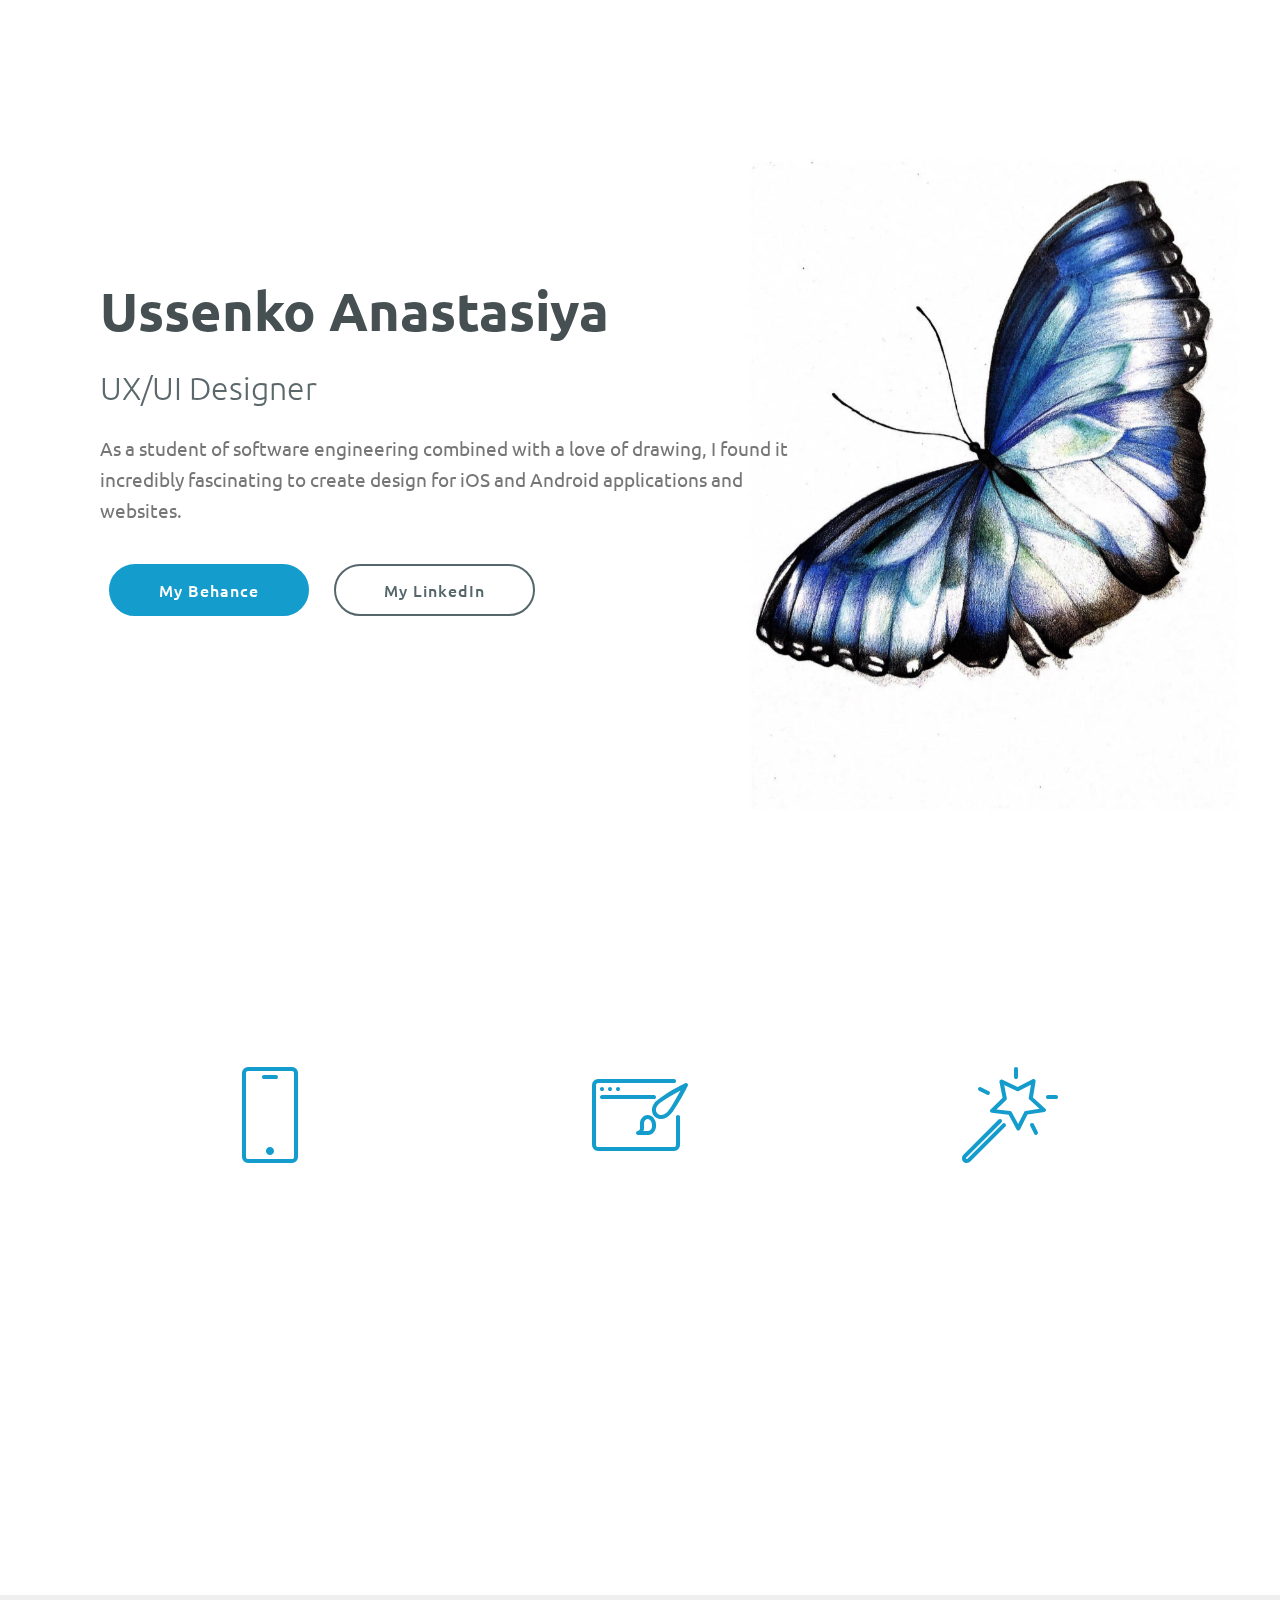
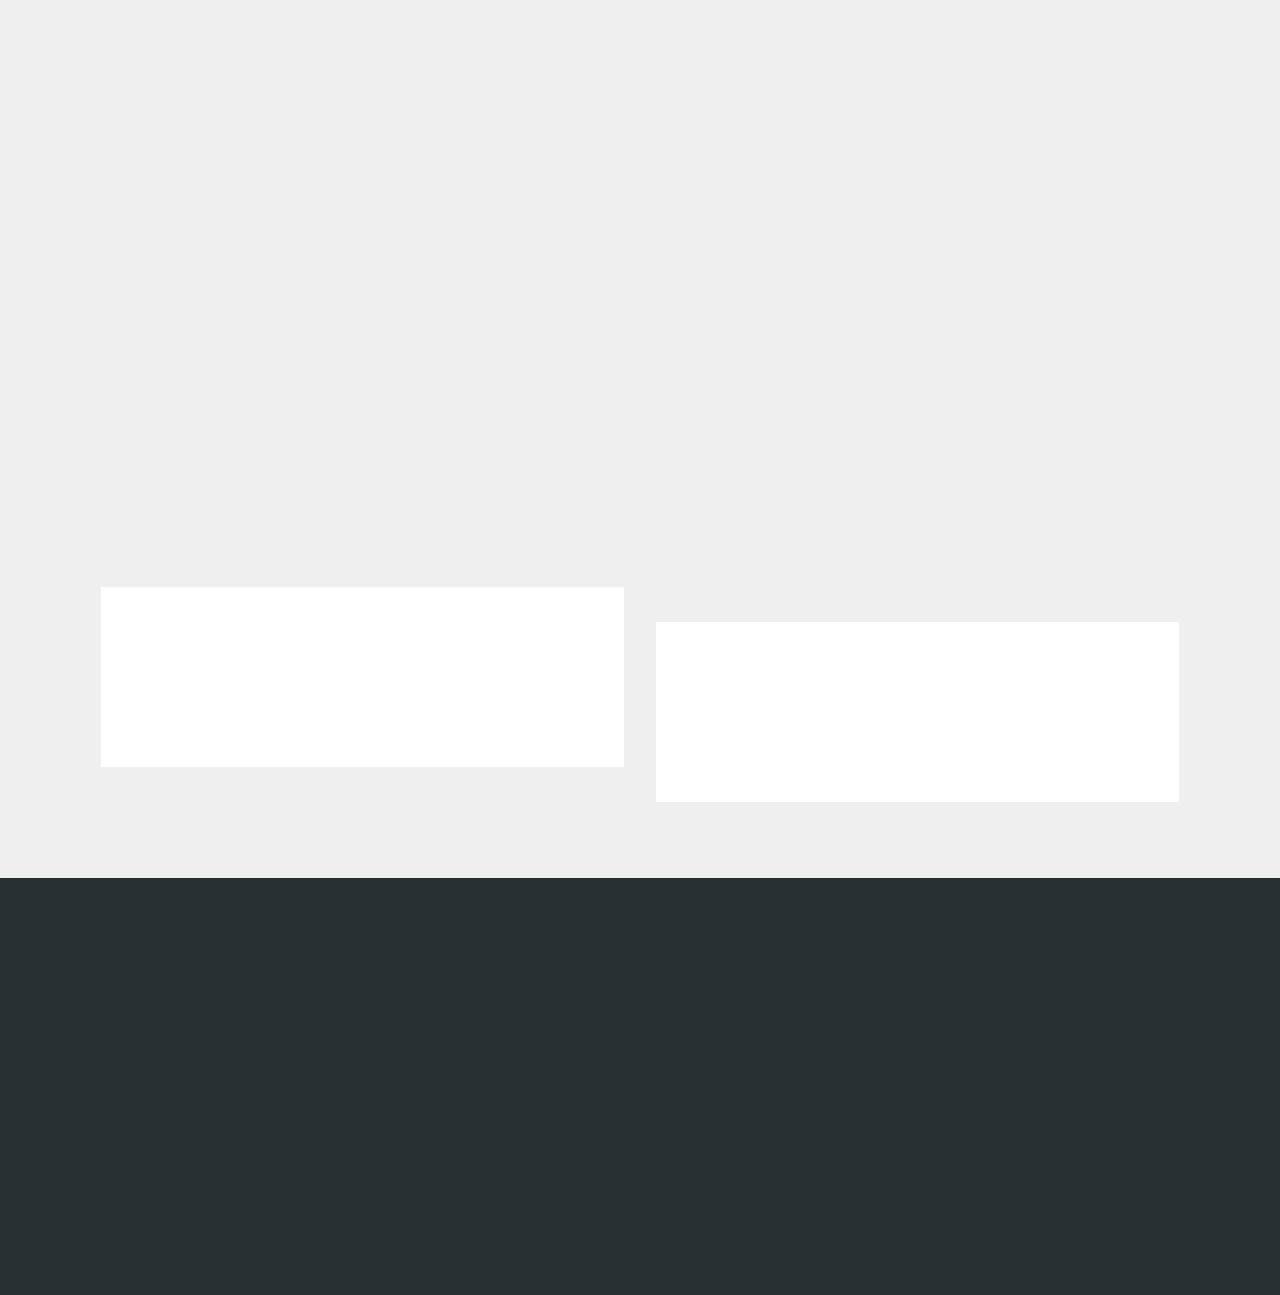
<file: index.html>
<!DOCTYPE html>
<html  >
<head>
  <!-- Site made with Mobirise Website Builder v4.9.7, https://mobirise.com -->
  <meta charset="UTF-8">
  <meta http-equiv="X-UA-Compatible" content="IE=edge">
  <meta name="generator" content="Mobirise v4.9.7, mobirise.com">
  <meta name="viewport" content="width=device-width, initial-scale=1, minimum-scale=1">
  <link rel="shortcut icon" href="assets/images/0001-128x91-1.png" type="image/x-icon">
  <meta name="description" content="">
  
  <title>Home</title>
  <link rel="stylesheet" href="assets/web/assets/mobirise-icons/mobirise-icons.css">
  <link rel="stylesheet" href="assets/tether/tether.min.css">
  <link rel="stylesheet" href="assets/soundcloud-plugin/style.css">
  <link rel="stylesheet" href="assets/bootstrap/css/bootstrap.min.css">
  <link rel="stylesheet" href="assets/bootstrap/css/bootstrap-grid.min.css">
  <link rel="stylesheet" href="assets/bootstrap/css/bootstrap-reboot.min.css">
  <link rel="stylesheet" href="assets/socicon/css/styles.css">
  <link rel="stylesheet" href="assets/animatecss/animate.min.css">
  <link rel="stylesheet" href="assets/theme/css/style.css">
  <link rel="stylesheet" href="assets/mobirise/css/mbr-additional.css" type="text/css">
  
  
  
</head>
<body>
  <section class="header9 cid-rlEgNrqGgU mbr-fullscreen mbr-parallax-background" id="header9-b">

    

    

    <div class="container">
        <div class="media-container-column mbr-white col-lg-8 col-md-10">
            <h1 class="mbr-section-title align-left mbr-bold pb-3 mbr-fonts-style display-1">Ussenko Anastasiya</h1>
            <h3 class="mbr-section-subtitle align-left mbr-light pb-3 mbr-fonts-style display-2"><span style="font-style: normal;">
                UX/UI Designer</span></h3>
            <p class="mbr-text align-left pb-3 mbr-fonts-style display-5">As a student of software engineering combined with a love of drawing, I found it incredibly fascinating to create design for iOS and Android applications and websites.</p>
            <div class="mbr-section-btn align-left"><a class="btn btn-md btn-primary display-4" href="https://www.behance.net/nneverminder/" target="_blank">My Behance</a> 
                <a class="btn btn-md btn-warning-outline display-4" href="https://linkedin.com/in/nneverminder" target="_blank">My LinkedIn</a></div>
        </div>
    </div>

    
</section>

<section class="engine"><a href="https://mobirise.info/p">site templates free download</a></section><section class="mbr-section content4 cid-rlEX7J7l11" id="content4-g">

    

    <div class="container">
        <div class="media-container-row">
            <div class="title col-12 col-md-8">
                <h2 class="align-center pb-3 mbr-fonts-style display-5">
                    Skills</h2>
                <h3 class="mbr-section-subtitle align-center mbr-light mbr-fonts-style display-5">Here you can discover my potential</h3>
                
            </div>
        </div>
    </div>
</section>

<section class="features1 cid-rlEWURGxpb" id="features1-f">
    
    

    
    <div class="container">
        <div class="media-container-row">

            <div class="card p-3 col-12 col-md-6 col-lg-4">
                <div class="card-img pb-3">
                    <span class="mbr-iconfont mbri-mobile"></span>
                </div>
                <div class="card-box">
                    <h4 class="card-title py-3 mbr-fonts-style display-5">
                        UI design tools</h4>
                    <p class="mbr-text mbr-fonts-style display-7">
                        Adobe XD<br>Figma<br></p>
                </div>
            </div>

            <div class="card p-3 col-12 col-md-6 col-lg-4">
                <div class="card-img pb-3">
                    <span class="mbr-iconfont mbri-website-theme"></span>
                </div>
                <div class="card-box">
                    <h4 class="card-title py-3 mbr-fonts-style display-5">
                        Graphic Design Tools</h4>
                    <p class="mbr-text mbr-fonts-style display-7">
                        Adobe Illustrator<br>Adobe Lightroom<br>Adobe Photoshop<br>Adobe InDesign</p>
                </div>
            </div>

            <div class="card p-3 col-12 col-md-6 col-lg-4">
                <div class="card-img pb-3">
                    <span class="mbr-iconfont mbri-magic-stick"></span>
                </div>
                <div class="card-box">
                    <h4 class="card-title py-3 mbr-fonts-style display-5">
                        Animation Tools</h4>
                    <p class="mbr-text mbr-fonts-style display-7">
                        Flare<br>After Effects<br></p>
                </div>
            </div>

            

        </div>

    </div>

</section>

<section class="mbr-section content4 cid-rlF7JdpaJi" id="content4-j">

    

    <div class="container">
        <div class="media-container-row">
            <div class="title col-12 col-md-8">
                
                <h3 class="mbr-section-subtitle align-center mbr-light mbr-fonts-style display-7">I create design mainly in Adobe XD and Figma and prototype in the same place. Also use Zeplin for the convenience of developers. I create animations mainly in After Effects, with subsequent integration with Lottie, but recently I discovered Flare - another tool for creating both simple animations and animated characters for games. Another things like logo, branding and illustrations i make in Illustrator and Photoshop.&nbsp;</h3>
                
            </div>
        </div>
    </div>
</section>

<section class="features18 popup-btn-cards cid-rlFeutBDdf" id="features18-y">

    

    
    <div class="container">
        <h2 class="mbr-section-title pb-3 align-center mbr-fonts-style display-2">
            Published projects</h2>
        <h3 class="mbr-section-subtitle display-5 align-center mbr-fonts-style mbr-light">
            Here are examples of the works I worked on. To see more visit my page on Behance:)</h3>
        <div class="media-container-row pt-5 ">
            <div class="card p-3 col-12 col-md-6">
                <div class="card-wrapper ">
                    <div class="card-img">
                        <div class="mbr-overlay"></div>
                        <div class="mbr-section-btn text-center"><a href="aboutTezman.html" class="btn btn-primary display-4">Learn More</a></div>
                        <img src="assets/images/tezman-1046x715.jpg" alt="Mobirise" title="">
                    </div>
                    <div class="card-box">
                        <h4 class="card-title mbr-fonts-style display-7">
                            Tezman</h4>
                        <p class="mbr-text mbr-fonts-style align-left display-7">
                            App for booking services in beauty salons, barbershops, medical institutions, dental clinics, to doctors and individual masters in Bishkek
                        </p>
                    </div>
                </div>
            </div>
            <div class="card p-3 col-12 col-md-6">
                <div class="card-wrapper">
                    <div class="card-img">
                        <div class="mbr-overlay"></div>
                        <div class="mbr-section-btn text-center"><a href="AboutOlakg.html" class="btn btn-primary display-4">Learn More</a></div>
                        <img src="assets/images/olapreview-1-1046x785.jpg" alt="Mobirise" title="">
                    </div>
                    <div class="card-box">
                        <h4 class="card-title mbr-fonts-style display-7">
                            Ola.kg</h4>
                        <p class="mbr-text mbr-fonts-style display-7">
                           An Android application that allows you to keep inventory records and sales of goods directly from the phone, always having your smart store with you</p>
                    </div>
                </div>
            </div>

            

            
        </div>
    </div>
</section>

<section class="mbr-section contacts2 cid-rlFcBSFOY1" id="contacts2-u">
    <!---->
    
    <!---->
    <!--Overlay-->
    
    <!--Container-->
    <div class="container">
        <div class="row">
            <!--Titles-->
            <div class="title col-12">
                
                <h3 class="mbr-section-subtitle mbr-light mbr-fonts-style display-5">
                    My contacts</h3>
            </div>
            <div class="col-12">
                <div class="row justify-content-center">
                    <div class="col-12 col-md-4">
                        <div class="b b-adress">
                            <h5 class="align-left mbr-fonts-style m-0 display-5">
                                Address:
                            </h5>
                            <p class="mbr-text align-left mbr-fonts-style display-7">
                                Bishkek, Kyrgyzstan</p>
                        </div>
                    </div>
                    <div class="col-12 col-md-4">
                        <div class="b b-phone">
                            <h5 class="align-left mbr-fonts-style m-0 display-5">
                                Phone:
                            </h5>
                            <p class="mbr-text align-left mbr-fonts-style display-7">
                                +(996) 557 299 557</p>
                        </div>
                    </div>
                    <div class="col-12 col-md-4">
                        <div class="b b-mail">
                            <h5 class="align-left mbr-fonts-style m-0 display-5">
                                E-mail:
                            </h5>
                            <p class="mbr-text align-left mbr-fonts-style display-7">ussenko.anastasiya@gmail.com</p>
                        </div>
                    </div>
                </div>
            </div>
        </div>
    </div>
</section>

<section class="cid-rlEeMOS5ur" id="social-buttons2-a">

    

    

    <div class="container">
        <div class="media-container-row">
            <div class="col-md-8 align-center">
                <h2 class="pb-3 mbr-fonts-style display-7">You also can find me here</h2>
                <div class="social-list pl-0 mb-0">
                    <a href="https://instagram.com/nneverminder" target="_blank">
                        <span class="px-2 mbr-iconfont mbr-iconfont-social socicon-instagram socicon" style="color: rgb(255, 255, 255); fill: rgb(255, 255, 255);"></span>
                    </a>
                    <a href="https://www.facebook.com/nastya.ussenko" target="_blank">
                        <span class="px-2 mbr-iconfont mbr-iconfont-social socicon-facebook socicon" style="color: rgb(255, 255, 255); fill: rgb(255, 255, 255);"></span>
                    </a>
                    <a href="https://instagram.com/nneverminder" target="_blank">
                        <span class="px-2 mbr-iconfont mbr-iconfont-social socicon-telegram socicon" style="color: rgb(255, 255, 255); fill: rgb(255, 255, 255);"></span>
                    </a>
                    <a href="https://www.twitter.com/nneverminder" target="_blank">
                        <span class="px-2 mbr-iconfont mbr-iconfont-social socicon-twitter socicon" style="color: rgb(255, 255, 255); fill: rgb(255, 255, 255);"></span>
                    </a>
                    <a href="https://vk.com/nastya_snk" target="_blank">
                        <span class="px-2 mbr-iconfont mbr-iconfont-social socicon-vkontakte socicon" style="color: rgb(255, 255, 255); fill: rgb(255, 255, 255);"></span>
                    </a>
                    <a href="https://www.behance.net/Mobirise" target="_blank">
                        
                    </a>
                </div>
            </div>
        </div>
    </div>
</section>


  <script src="assets/web/assets/jquery/jquery.min.js"></script>
  <script src="assets/popper/popper.min.js"></script>
  <script src="assets/tether/tether.min.js"></script>
  <script src="assets/bootstrap/js/bootstrap.min.js"></script>
  <script src="assets/smoothscroll/smooth-scroll.js"></script>
  <script src="assets/viewportchecker/jquery.viewportchecker.js"></script>
  <script src="assets/mbr-popup-btns/mbr-popup-btns.js"></script>
  <script src="assets/sociallikes/social-likes.js"></script>
  <script src="assets/parallax/jarallax.min.js"></script>
  <script src="assets/theme/js/script.js"></script>
  
  
  <input name="animation" type="hidden">
  </body>
</html>
</file>
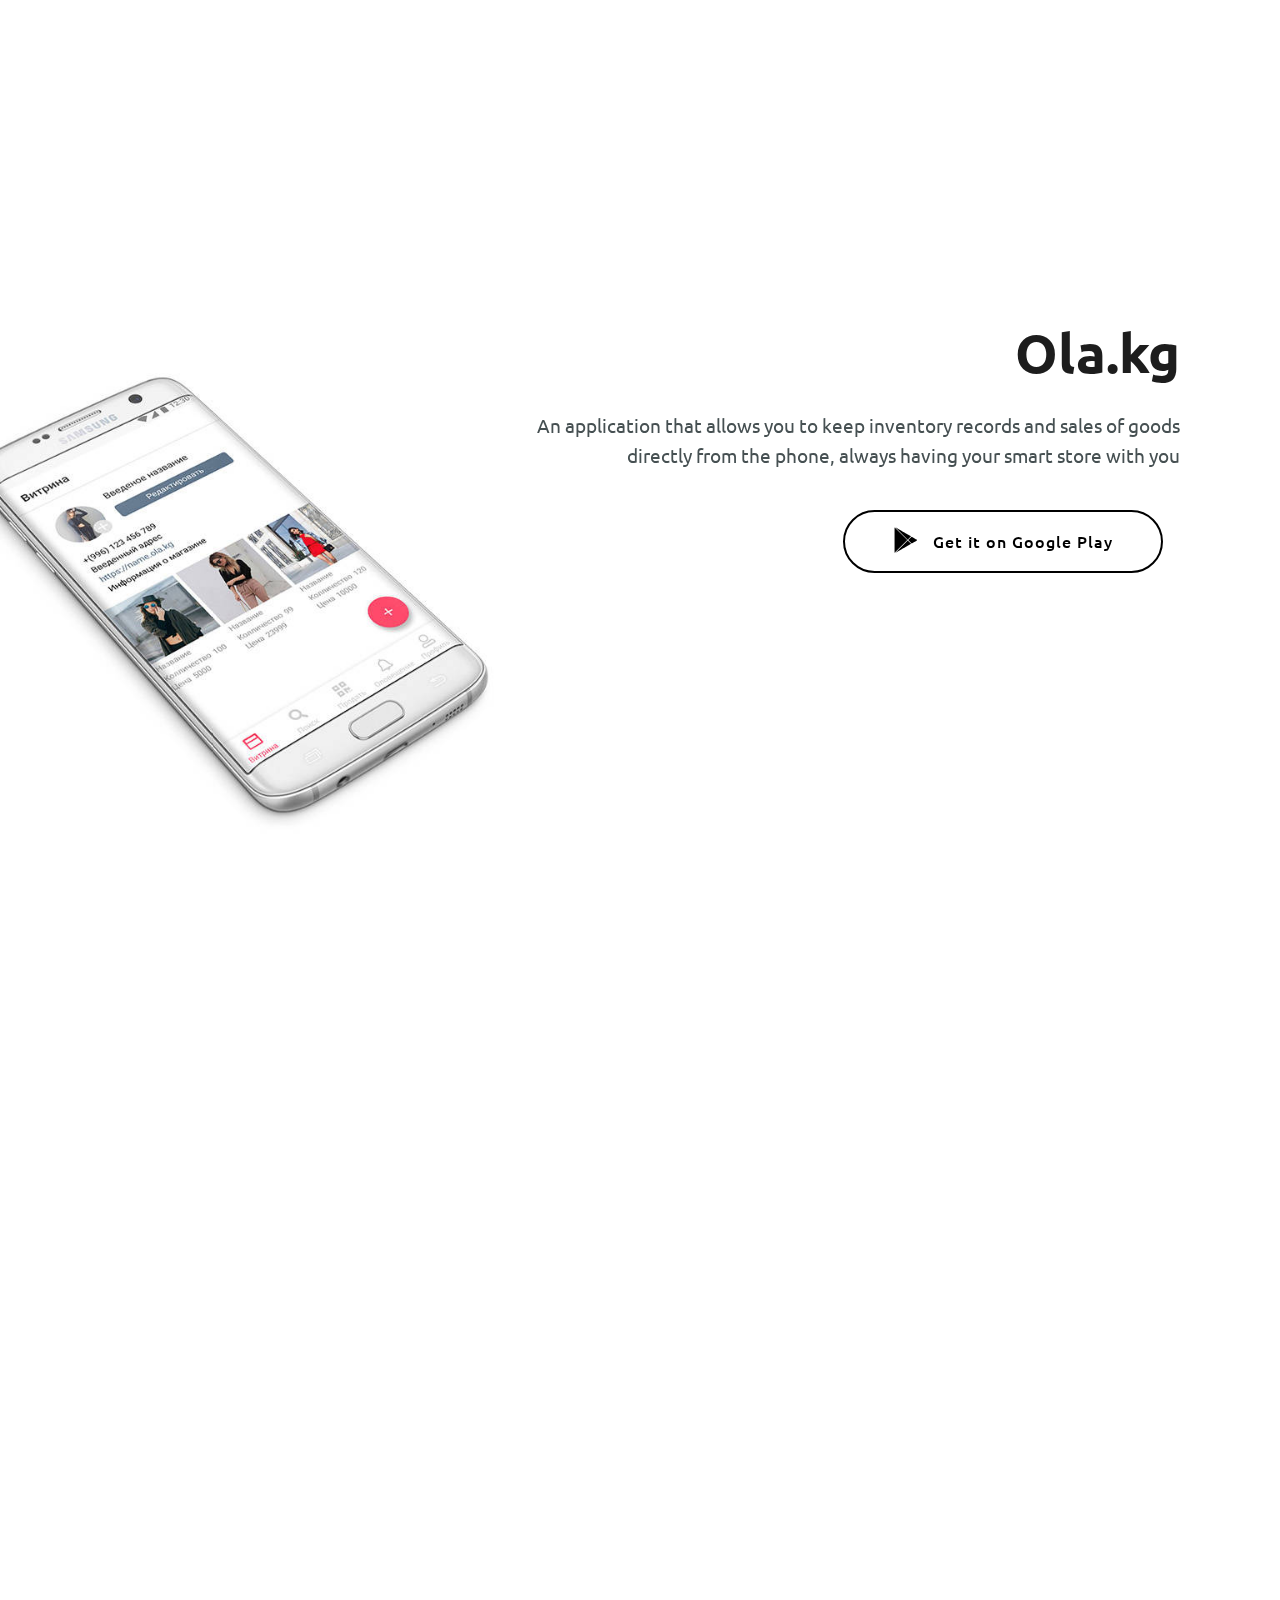
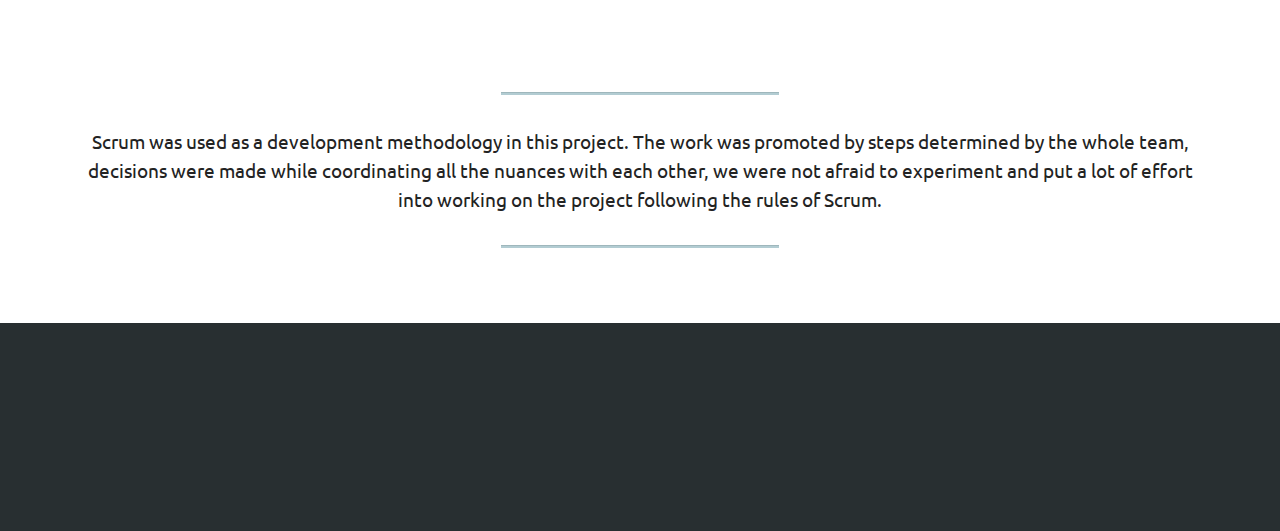
<file: AboutOlakg.html>
<!DOCTYPE html>
<html  >
<head>
  <!-- Site made with Mobirise Website Builder v4.9.7, https://mobirise.com -->
  <meta charset="UTF-8">
  <meta http-equiv="X-UA-Compatible" content="IE=edge">
  <meta name="generator" content="Mobirise v4.9.7, mobirise.com">
  <meta name="viewport" content="width=device-width, initial-scale=1, minimum-scale=1">
  <link rel="shortcut icon" href="assets/images/0001-128x91-1.png" type="image/x-icon">
  <meta name="description" content="Web Site Creator Description">
  
  <title>Ola.kg</title>
  <link rel="stylesheet" href="assets/web/assets/mobirise-icons/mobirise-icons.css">
  <link rel="stylesheet" href="assets/tether/tether.min.css">
  <link rel="stylesheet" href="assets/soundcloud-plugin/style.css">
  <link rel="stylesheet" href="assets/bootstrap/css/bootstrap.min.css">
  <link rel="stylesheet" href="assets/bootstrap/css/bootstrap-grid.min.css">
  <link rel="stylesheet" href="assets/bootstrap/css/bootstrap-reboot.min.css">
  <link rel="stylesheet" href="assets/animatecss/animate.min.css">
  <link rel="stylesheet" href="assets/socicon/css/styles.css">
  <link rel="stylesheet" href="assets/theme/css/style.css">
  <link rel="stylesheet" href="assets/mobirise/css/mbr-additional.css" type="text/css">
  
  
  
</head>
<body>
  <section class="header9 cid-rlKB5nBzkw mbr-fullscreen mbr-parallax-background" id="header9-1g">

    

    

    <div class="container">
        <div class="media-container-column mbr-white col-lg-8 col-md-10 ml-auto">
            <h1 class="mbr-section-title align-left mbr-bold pb-3 mbr-fonts-style display-1">
                Ola.kg</h1>
            
            <p class="mbr-text align-left pb-3 mbr-fonts-style display-5">
                An application that allows you to keep inventory records and sales of goods directly from the phone, always having your smart store with you
            </p>
            <div class="mbr-section-btn align-left"><a class="btn btn-md btn-black-outline display-4" href="https://play.google.com/store/apps/details?id=kg.ola.ola.debugStaging&hl=en" target="_blank"><span class="socicon socicon-play mbr-iconfont mbr-iconfont-btn"></span>Get it on Google Play</a></div>
        </div>
    </div>

    
</section>

<section class="engine"><a href="https://mobirise.info/v">html templates</a></section><section class="header3 cid-rlKB87RdyV" id="header3-1h">

    

    

    <div class="container">
        <div class="media-container-row">
            <div class="mbr-figure" style="width: 200%;">
                <img src="assets/images/olascreens-1-1382x777.jpg" alt="Mobirise" title="">
            </div>

            <div class="media-content">
                <h1 class="mbr-section-title mbr-white pb-3 mbr-fonts-style display-1">About screens</h1>
                
                <div class="mbr-section-text mbr-white pb-3 ">
                    <p class="mbr-text mbr-fonts-style display-5">
                        This application was developed at the initial stage in the Android version. An application with a very large semantic and working language. It allows you to easily create your convenient digital mini store with your goods and contains the logic of 1C. The application has implemented a quick and easy-to-use sale and the addition of any of your products, it is possible to add sellers, the ability to track transactions and profits, as well as automatic support for current content. In fact, Ola is an application that takes care of your store for you and makes your life easier.
                    </p>
                </div>
                
            </div>
        </div>
    </div>

</section>

<section class="mbr-section article content9 cid-rlKOIxXxTK" id="content9-1l">
    
     

    <div class="container">
        <div class="inner-container" style="width: 100%;">
            <hr class="line" style="width: 25%;">
            <div class="section-text align-center mbr-fonts-style display-5">Scrum was used as a development methodology in this project. The work was promoted by steps determined by the whole team, decisions were made while coordinating all the nuances with each other, we were not afraid to experiment and put a lot of effort into working on the project following the rules of Scrum.</div>
            <hr class="line" style="width: 25%;">
        </div>
        </div>
</section>

<section class="cid-rlKB9E8c3j" id="social-buttons2-1i">

    

    

    <div class="container">
        <div class="media-container-row">
            <div class="col-md-8 align-center">
                <h2 class="pb-3 mbr-fonts-style display-7">You also can find me here</h2>
                <div class="social-list pl-0 mb-0">
                    <a href="https://instagram.com/nneverminder" target="_blank">
                        <span class="px-2 mbr-iconfont mbr-iconfont-social socicon-instagram socicon" style="color: rgb(255, 255, 255); fill: rgb(255, 255, 255);"></span>
                    </a>
                    <a href="https://www.facebook.com/nastya.ussenko" target="_blank">
                        <span class="px-2 mbr-iconfont mbr-iconfont-social socicon-facebook socicon" style="color: rgb(255, 255, 255); fill: rgb(255, 255, 255);"></span>
                    </a>
                    <a href="https://instagram.com/nneverminder" target="_blank">
                        <span class="px-2 mbr-iconfont mbr-iconfont-social socicon-telegram socicon" style="color: rgb(255, 255, 255); fill: rgb(255, 255, 255);"></span>
                    </a>
                    <a href="https://www.twitter.com/nneverminder" target="_blank">
                        <span class="px-2 mbr-iconfont mbr-iconfont-social socicon-twitter socicon" style="color: rgb(255, 255, 255); fill: rgb(255, 255, 255);"></span>
                    </a>
                    <a href="https://vk.com/nastya_snk" target="_blank">
                        <span class="px-2 mbr-iconfont mbr-iconfont-social socicon-vkontakte socicon" style="color: rgb(255, 255, 255); fill: rgb(255, 255, 255);"></span>
                    </a>
                    <a href="https://www.behance.net/Mobirise" target="_blank">
                        
                    </a>
                </div>
            </div>
        </div>
    </div>
</section>


  <script src="assets/web/assets/jquery/jquery.min.js"></script>
  <script src="assets/popper/popper.min.js"></script>
  <script src="assets/tether/tether.min.js"></script>
  <script src="assets/bootstrap/js/bootstrap.min.js"></script>
  <script src="assets/smoothscroll/smooth-scroll.js"></script>
  <script src="assets/parallax/jarallax.min.js"></script>
  <script src="assets/viewportchecker/jquery.viewportchecker.js"></script>
  <script src="assets/sociallikes/social-likes.js"></script>
  <script src="assets/theme/js/script.js"></script>
  
  
  <input name="animation" type="hidden">
  </body>
</html>
</file>
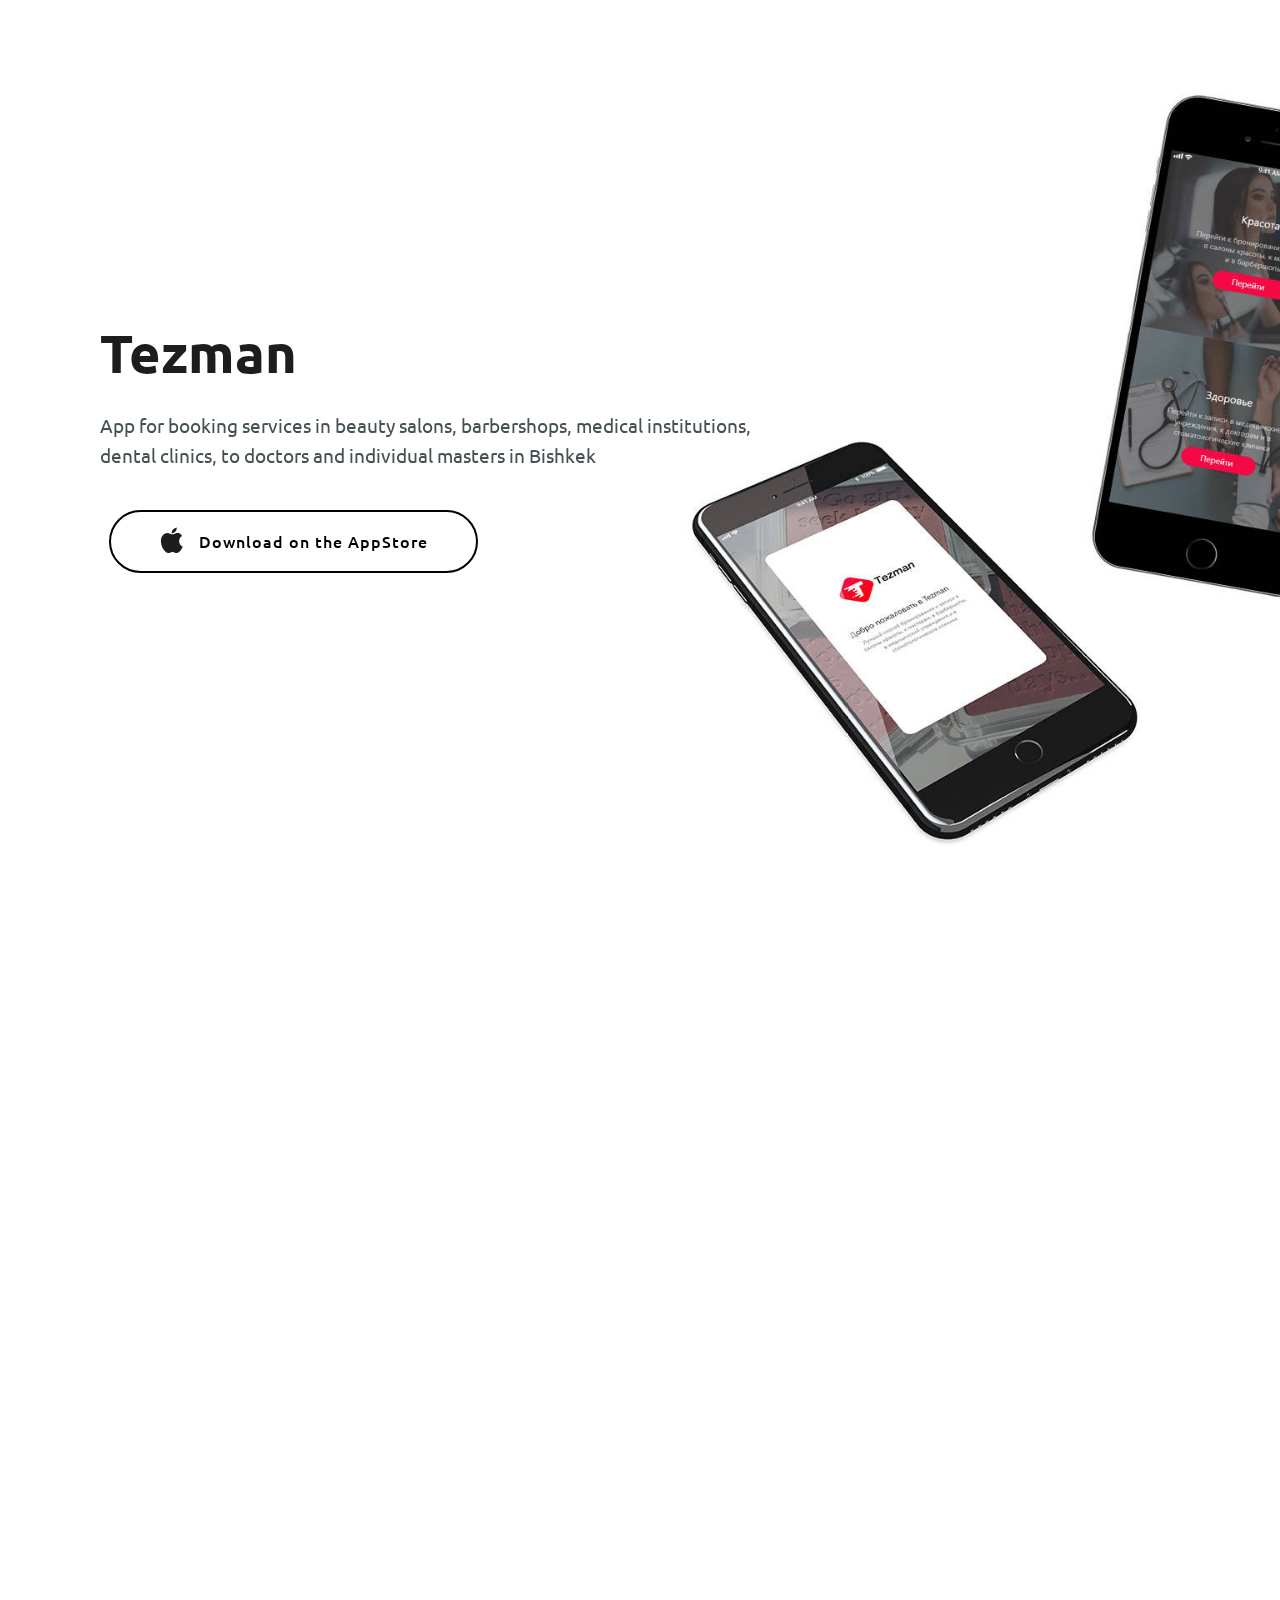
<file: aboutTezman.html>
<!DOCTYPE html>
<html  >
<head>
  <!-- Site made with Mobirise Website Builder v4.9.7, https://mobirise.com -->
  <meta charset="UTF-8">
  <meta http-equiv="X-UA-Compatible" content="IE=edge">
  <meta name="generator" content="Mobirise v4.9.7, mobirise.com">
  <meta name="viewport" content="width=device-width, initial-scale=1, minimum-scale=1">
  <link rel="shortcut icon" href="assets/images/0001-128x91-1.png" type="image/x-icon">
  <meta name="description" content="Web Page Generator Description">
  
  <title>Tezman</title>
  <link rel="stylesheet" href="assets/web/assets/mobirise-icons/mobirise-icons.css">
  <link rel="stylesheet" href="assets/tether/tether.min.css">
  <link rel="stylesheet" href="assets/soundcloud-plugin/style.css">
  <link rel="stylesheet" href="assets/bootstrap/css/bootstrap.min.css">
  <link rel="stylesheet" href="assets/bootstrap/css/bootstrap-grid.min.css">
  <link rel="stylesheet" href="assets/bootstrap/css/bootstrap-reboot.min.css">
  <link rel="stylesheet" href="assets/animatecss/animate.min.css">
  <link rel="stylesheet" href="assets/socicon/css/styles.css">
  <link rel="stylesheet" href="assets/theme/css/style.css">
  <link rel="stylesheet" href="assets/mobirise/css/mbr-additional.css" type="text/css">
  
  
  
</head>
<body>
  <section class="header9 cid-rlJVoeSoqo mbr-fullscreen mbr-parallax-background" id="header9-1b">

    

    

    <div class="container">
        <div class="media-container-column mbr-white col-lg-8 col-md-10">
            <h1 class="mbr-section-title align-left mbr-bold pb-3 mbr-fonts-style display-1">Tezman</h1>
            
            <p class="mbr-text align-left pb-3 mbr-fonts-style display-5">
                App for booking services in beauty salons, barbershops, medical institutions, dental clinics, to doctors and individual masters in Bishkek
            </p>
            <div class="mbr-section-btn align-left"><a class="btn btn-md btn-black-outline display-4" href="https://itunes.apple.com/kg/app/tezman/id1179640828" target="_blank"><span class="socicon socicon-apple mbr-iconfont mbr-iconfont-btn" style="color: rgb(29, 29, 29);"></span>Download on the AppStore</a></div>
        </div>
    </div>

    
</section>

<section class="engine"><a href="https://mobirise.info/w">html5 templates</a></section><section class="header3 cid-rlKs5JXGD6" id="header3-1e">

    

    

    <div class="container">
        <div class="media-container-row">
            <div class="mbr-figure" style="width: 200%;">
                <img src="assets/images/kdhfjxhvkj-1-1382x777.jpg" alt="Mobirise" title="">
            </div>

            <div class="media-content">
                <h1 class="mbr-section-title mbr-white pb-3 mbr-fonts-style display-1">
                    About screens</h1>
                
                <div class="mbr-section-text mbr-white pb-3 ">
                    <p class="mbr-text mbr-fonts-style display-5">
                        The application makes it
possible to easily find all
necessary places and all
necessary information 
associated with them,
allows you to sign up to
professionals, plan time
and expenses, having the
same opportunity
to receive discounts and
use promotional codes
                    </p>
                </div>
                
            </div>
        </div>
    </div>

</section>

<section class="header3 cid-rlKE3yGNLN" id="header3-1j">

    

    

    <div class="container">
        <div class="media-container-row">
            <div class="mbr-figure" style="width: 200%;">
                <img src="assets/images/another-1080x1920.jpg" alt="Mobirise" title="">
            </div>

            <div class="media-content">
                <h1 class="mbr-section-title mbr-white pb-3 mbr-fonts-style display-1">Another ones</h1>
                
                <div class="mbr-section-text mbr-white pb-3 ">
                    <p class="mbr-text mbr-fonts-style display-5">
                        Similar to the Tezman, separate applications were made that allow salons to maintain the same online registering for services, but individually for different salons.</p>
                </div>
                <div class="mbr-section-btn"><a class="btn btn-md btn-black-outline display-4" href="https://itunes.apple.com/us/app/instyle-bishkek/id1434968130?mt=8" target="_blank">InStyle</a> <a class="btn btn-md btn-black-outline display-4" href="https://itunes.apple.com/us/app/fresh-style-bishkek/id1434968096?mt=8" target="_blank">FreshStyle</a>
                    <a class="btn btn-md btn-black-outline display-4" href="https://itunes.apple.com/kg/app/%D0%BA%D0%BE%D0%BA%D0%BE-%D1%82%D0%BE%D0%BA%D0%BC%D0%BE%D0%BA/id1448132601" target="_blank">Koko</a></div>
            </div>
        </div>
    </div>

</section>

<section class="cid-rlKtKTVbJN" id="social-buttons2-1f">

    

    

    <div class="container">
        <div class="media-container-row">
            <div class="col-md-8 align-center">
                <h2 class="pb-3 mbr-fonts-style display-7">You also can find me here</h2>
                <div class="social-list pl-0 mb-0">
                    <a href="https://instagram.com/nneverminder" target="_blank">
                        <span class="px-2 mbr-iconfont mbr-iconfont-social socicon-instagram socicon" style="color: rgb(255, 255, 255); fill: rgb(255, 255, 255);"></span>
                    </a>
                    <a href="https://www.facebook.com/nastya.ussenko" target="_blank">
                        <span class="px-2 mbr-iconfont mbr-iconfont-social socicon-facebook socicon" style="color: rgb(255, 255, 255); fill: rgb(255, 255, 255);"></span>
                    </a>
                    <a href="https://instagram.com/nneverminder" target="_blank">
                        <span class="px-2 mbr-iconfont mbr-iconfont-social socicon-telegram socicon" style="color: rgb(255, 255, 255); fill: rgb(255, 255, 255);"></span>
                    </a>
                    <a href="https://www.twitter.com/nneverminder" target="_blank">
                        <span class="px-2 mbr-iconfont mbr-iconfont-social socicon-twitter socicon" style="color: rgb(255, 255, 255); fill: rgb(255, 255, 255);"></span>
                    </a>
                    <a href="https://vk.com/nastya_snk" target="_blank">
                        <span class="px-2 mbr-iconfont mbr-iconfont-social socicon-vkontakte socicon" style="color: rgb(255, 255, 255); fill: rgb(255, 255, 255);"></span>
                    </a>
                    <a href="https://www.behance.net/Mobirise" target="_blank">
                        
                    </a>
                </div>
            </div>
        </div>
    </div>
</section>


  <script src="assets/web/assets/jquery/jquery.min.js"></script>
  <script src="assets/popper/popper.min.js"></script>
  <script src="assets/tether/tether.min.js"></script>
  <script src="assets/bootstrap/js/bootstrap.min.js"></script>
  <script src="assets/smoothscroll/smooth-scroll.js"></script>
  <script src="assets/parallax/jarallax.min.js"></script>
  <script src="assets/viewportchecker/jquery.viewportchecker.js"></script>
  <script src="assets/sociallikes/social-likes.js"></script>
  <script src="assets/theme/js/script.js"></script>
  
  
  <input name="animation" type="hidden">
  </body>
</html>
</file>
<file: assets/web/assets/mobirise-icons/mobirise-icons.css>
@font-face {
  font-family: 'MobiriseIcons';
  src:  url('mobirise-icons.eot?spat4u');
  src:  url('mobirise-icons.eot?spat4u#iefix') format('embedded-opentype'),
    url('mobirise-icons.ttf?spat4u') format('truetype'),
    url('mobirise-icons.woff?spat4u') format('woff'),
    url('mobirise-icons.svg?spat4u#MobiriseIcons') format('svg');
  font-weight: normal;
  font-style: normal;
}

[class^="mbri-"], [class*=" mbri-"] {
  /* use !important to prevent issues with browser extensions that change fonts */
  font-family: MobiriseIcons !important;
  speak: none;
  font-style: normal;
  font-weight: normal;
  font-variant: normal;
  text-transform: none;
  line-height: 1;

  /* Better Font Rendering =========== */
  -webkit-font-smoothing: antialiased;
  -moz-osx-font-smoothing: grayscale;
}

.mbri-add-submenu:before {
  content: "\e900";
}
.mbri-alert:before {
  content: "\e901";
}
.mbri-align-center:before {
  content: "\e902";
}
.mbri-align-justify:before {
  content: "\e903";
}
.mbri-align-left:before {
  content: "\e904";
}
.mbri-align-right:before {
  content: "\e905";
}
.mbri-android:before {
  content: "\e906";
}
.mbri-apple:before {
  content: "\e907";
}
.mbri-arrow-down:before {
  content: "\e908";
}
.mbri-arrow-next:before {
  content: "\e909";
}
.mbri-arrow-prev:before {
  content: "\e90a";
}
.mbri-arrow-up:before {
  content: "\e90b";
}
.mbri-bold:before {
  content: "\e90c";
}
.mbri-bookmark:before {
  content: "\e90d";
}
.mbri-bootstrap:before {
  content: "\e90e";
}
.mbri-briefcase:before {
  content: "\e90f";
}
.mbri-browse:before {
  content: "\e910";
}
.mbri-bulleted-list:before {
  content: "\e911";
}
.mbri-calendar:before {
  content: "\e912";
}
.mbri-camera:before {
  content: "\e913";
}
.mbri-cart-add:before {
  content: "\e914";
}
.mbri-cart-full:before {
  content: "\e915";
}
.mbri-cash:before {
  content: "\e916";
}
.mbri-change-style:before {
  content: "\e917";
}
.mbri-chat:before {
  content: "\e918";
}
.mbri-clock:before {
  content: "\e919";
}
.mbri-close:before {
  content: "\e91a";
}
.mbri-cloud:before {
  content: "\e91b";
}
.mbri-code:before {
  content: "\e91c";
}
.mbri-contact-form:before {
  content: "\e91d";
}
.mbri-credit-card:before {
  content: "\e91e";
}
.mbri-cursor-click:before {
  content: "\e91f";
}
.mbri-cust-feedback:before {
  content: "\e920";
}
.mbri-database:before {
  content: "\e921";
}
.mbri-delivery:before {
  content: "\e922";
}
.mbri-desktop:before {
  content: "\e923";
}
.mbri-devices:before {
  content: "\e924";
}
.mbri-down:before {
  content: "\e925";
}
.mbri-download:before {
  content: "\e989";
}
.mbri-drag-n-drop:before {
  content: "\e927";
}
.mbri-drag-n-drop2:before {
  content: "\e928";
}
.mbri-edit:before {
  content: "\e929";
}
.mbri-edit2:before {
  content: "\e92a";
}
.mbri-error:before {
  content: "\e92b";
}
.mbri-extension:before {
  content: "\e92c";
}
.mbri-features:before {
  content: "\e92d";
}
.mbri-file:before {
  content: "\e92e";
}
.mbri-flag:before {
  content: "\e92f";
}
.mbri-folder:before {
  content: "\e930";
}
.mbri-gift:before {
  content: "\e931";
}
.mbri-github:before {
  content: "\e932";
}
.mbri-globe:before {
  content: "\e933";
}
.mbri-globe-2:before {
  content: "\e934";
}
.mbri-growing-chart:before {
  content: "\e935";
}
.mbri-hearth:before {
  content: "\e936";
}
.mbri-help:before {
  content: "\e937";
}
.mbri-home:before {
  content: "\e938";
}
.mbri-hot-cup:before {
  content: "\e939";
}
.mbri-idea:before {
  content: "\e93a";
}
.mbri-image-gallery:before {
  content: "\e93b";
}
.mbri-image-slider:before {
  content: "\e93c";
}
.mbri-info:before {
  content: "\e93d";
}
.mbri-italic:before {
  content: "\e93e";
}
.mbri-key:before {
  content: "\e93f";
}
.mbri-laptop:before {
  content: "\e940";
}
.mbri-layers:before {
  content: "\e941";
}
.mbri-left-right:before {
  content: "\e942";
}
.mbri-left:before {
  content: "\e943";
}
.mbri-letter:before {
  content: "\e944";
}
.mbri-like:before {
  content: "\e945";
}
.mbri-link:before {
  content: "\e946";
}
.mbri-lock:before {
  content: "\e947";
}
.mbri-login:before {
  content: "\e948";
}
.mbri-logout:before {
  content: "\e949";
}
.mbri-magic-stick:before {
  content: "\e94a";
}
.mbri-map-pin:before {
  content: "\e94b";
}
.mbri-menu:before {
  content: "\e94c";
}
.mbri-mobile:before {
  content: "\e94d";
}
.mbri-mobile2:before {
  content: "\e94e";
}
.mbri-mobirise:before {
  content: "\e94f";
}
.mbri-more-horizontal:before {
  content: "\e950";
}
.mbri-more-vertical:before {
  content: "\e951";
}
.mbri-music:before {
  content: "\e952";
}
.mbri-new-file:before {
  content: "\e953";
}
.mbri-numbered-list:before {
  content: "\e954";
}
.mbri-opened-folder:before {
  content: "\e955";
}
.mbri-pages:before {
  content: "\e956";
}
.mbri-paper-plane:before {
  content: "\e957";
}
.mbri-paperclip:before {
  content: "\e958";
}
.mbri-photo:before {
  content: "\e959";
}
.mbri-photos:before {
  content: "\e95a";
}
.mbri-pin:before {
  content: "\e95b";
}
.mbri-play:before {
  content: "\e95c";
}
.mbri-plus:before {
  content: "\e95d";
}
.mbri-preview:before {
  content: "\e95e";
}
.mbri-print:before {
  content: "\e95f";
}
.mbri-protect:before {
  content: "\e960";
}
.mbri-question:before {
  content: "\e961";
}
.mbri-quote-left:before {
  content: "\e962";
}
.mbri-quote-right:before {
  content: "\e963";
}
.mbri-refresh:before {
  content: "\e964";
}
.mbri-responsive:before {
  content: "\e965";
}
.mbri-right:before {
  content: "\e966";
}
.mbri-rocket:before {
  content: "\e967";
}
.mbri-sad-face:before {
  content: "\e968";
}
.mbri-sale:before {
  content: "\e969";
}
.mbri-save:before {
  content: "\e96a";
}
.mbri-search:before {
  content: "\e96b";
}
.mbri-setting:before {
  content: "\e96c";
}
.mbri-setting2:before {
  content: "\e96d";
}
.mbri-setting3:before {
  content: "\e96e";
}
.mbri-share:before {
  content: "\e96f";
}
.mbri-shopping-bag:before {
  content: "\e970";
}
.mbri-shopping-basket:before {
  content: "\e971";
}
.mbri-shopping-cart:before {
  content: "\e972";
}
.mbri-sites:before {
  content: "\e973";
}
.mbri-smile-face:before {
  content: "\e974";
}
.mbri-speed:before {
  content: "\e975";
}
.mbri-star:before {
  content: "\e976";
}
.mbri-success:before {
  content: "\e977";
}
.mbri-sun:before {
  content: "\e978";
}
.mbri-sun2:before {
  content: "\e979";
}
.mbri-tablet:before {
  content: "\e97a";
}
.mbri-tablet-vertical:before {
  content: "\e97b";
}
.mbri-target:before {
  content: "\e97c";
}
.mbri-timer:before {
  content: "\e97d";
}
.mbri-to-ftp:before {
  content: "\e97e";
}
.mbri-to-local-drive:before {
  content: "\e97f";
}
.mbri-touch-swipe:before {
  content: "\e980";
}
.mbri-touch:before {
  content: "\e981";
}
.mbri-trash:before {
  content: "\e982";
}
.mbri-underline:before {
  content: "\e983";
}
.mbri-unlink:before {
  content: "\e984";
}
.mbri-unlock:before {
  content: "\e985";
}
.mbri-up-down:before {
  content: "\e986";
}
.mbri-up:before {
  content: "\e987";
}
.mbri-update:before {
  content: "\e988";
}
.mbri-upload:before {
 content: "\e926"; 
}
.mbri-user:before {
  content: "\e98a";
}
.mbri-user2:before {
  content: "\e98b";
}
.mbri-users:before {
  content: "\e98c";
}
.mbri-video:before {
  content: "\e98d";
}
.mbri-video-play:before {
  content: "\e98e";
}
.mbri-watch:before {
  content: "\e98f";
}
.mbri-website-theme:before {
  content: "\e990";
}
.mbri-wifi:before {
  content: "\e991";
}
.mbri-windows:before {
  content: "\e992";
}
.mbri-zoom-out:before {
  content: "\e993";
}
.mbri-redo:before {
  content: "\e994";
}
.mbri-undo:before {
  content: "\e995";
}
</file>
<file: assets/soundcloud-plugin/style.css>
.addons-container {
  position: relative;
  margin-left: auto;
  margin-right: auto;
  padding-right: 15px;
  padding-left: 15px; }
  @media (min-width: 576px) {
    .addons-container {
      padding-right: 15px;
      padding-left: 15px; } }
  @media (min-width: 768px) {
    .addons-container {
      padding-right: 15px;
      padding-left: 15px; } }
  @media (min-width: 992px) {
    .addons-container {
      padding-right: 15px;
      padding-left: 15px; } }
  @media (min-width: 1200px) {
    .addons-container {
      padding-right: 15px;
      padding-left: 15px; } }
  @media (min-width: 576px) {
    .addons-container {
      width: 540px;
      max-width: 100%; } }
  @media (min-width: 768px) {
    .addons-container {
      width: 720px;
      max-width: 100%; } }
  @media (min-width: 992px) {
    .addons-container {
      width: 960px;
      max-width: 100%; } }
  @media (min-width: 1200px) {
    .addons-container {
      width: 1140px;
      max-width: 100%; } }

.addons-container-inner{
    position: relative;
    width: 100%;
    min-height: 1px;
    padding-right: 15px;
    padding-left: 15px;
}
@media (min-width: 567px) {
    .addons-container-inner{
        -ms-flex: 0 0 66.666667%;
        flex: 0 0 66.666667%;
        max-width: 66.666667%;
    }
}
.addons-row{
    display: flex;
    justify-content:center;
}
</file>
<file: assets/socicon/css/styles.css>
@charset "UTF-8";

@font-face {
  font-family: "socicon";
  src:url("../fonts/socicon.eot");
  src:url("../fonts/socicon.eot?#iefix") format("embedded-opentype"),
    url("../fonts/socicon.woff") format("woff"),
    url("../fonts/socicon.ttf") format("truetype"),
    url("../fonts/socicon.svg#socicon") format("svg");
  font-weight: normal;
  font-style: normal;

}

[data-icon]:before {
  font-family: "socicon" !important;
  content: attr(data-icon);
  font-style: normal !important;
  font-weight: normal !important;
  font-variant: normal !important;
  text-transform: none !important;
  speak: none;
  line-height: 1;
  -webkit-font-smoothing: antialiased;
  -moz-osx-font-smoothing: grayscale;
}

[class^="socicon-"]:before,
[class*=" socicon-"]:before {
  font-family: "socicon" !important;
  font-style: normal !important;
  font-weight: normal !important;
  font-variant: normal !important;
  text-transform: none !important;
  speak: none;
  line-height: 1;
  -webkit-font-smoothing: antialiased;
  -moz-osx-font-smoothing: grayscale;
}

.socicon-modelmayhem:before {
  content: "\e000";
}
.socicon-mixcloud:before {
  content: "\e001";
}
.socicon-drupal:before {
  content: "\e002";
}
.socicon-swarm:before {
  content: "\e003";
}
.socicon-istock:before {
  content: "\e004";
}
.socicon-yammer:before {
  content: "\e005";
}
.socicon-ello:before {
  content: "\e006";
}
.socicon-stackoverflow:before {
  content: "\e007";
}
.socicon-persona:before {
  content: "\e008";
}
.socicon-triplej:before {
  content: "\e009";
}
.socicon-houzz:before {
  content: "\e00a";
}
.socicon-rss:before {
  content: "\e00b";
}
.socicon-paypal:before {
  content: "\e00c";
}
.socicon-odnoklassniki:before {
  content: "\e00d";
}
.socicon-airbnb:before {
  content: "\e00e";
}
.socicon-periscope:before {
  content: "\e00f";
}
.socicon-outlook:before {
  content: "\e010";
}
.socicon-coderwall:before {
  content: "\e011";
}
.socicon-tripadvisor:before {
  content: "\e012";
}
.socicon-appnet:before {
  content: "\e013";
}
.socicon-goodreads:before {
  content: "\e014";
}
.socicon-tripit:before {
  content: "\e015";
}
.socicon-lanyrd:before {
  content: "\e016";
}
.socicon-slideshare:before {
  content: "\e017";
}
.socicon-buffer:before {
  content: "\e018";
}
.socicon-disqus:before {
  content: "\e019";
}
.socicon-vkontakte:before {
  content: "\e01a";
}
.socicon-whatsapp:before {
  content: "\e01b";
}
.socicon-patreon:before {
  content: "\e01c";
}
.socicon-storehouse:before {
  content: "\e01d";
}
.socicon-pocket:before {
  content: "\e01e";
}
.socicon-mail:before {
  content: "\e01f";
}
.socicon-blogger:before {
  content: "\e020";
}
.socicon-technorati:before {
  content: "\e021";
}
.socicon-reddit:before {
  content: "\e022";
}
.socicon-dribbble:before {
  content: "\e023";
}
.socicon-stumbleupon:before {
  content: "\e024";
}
.socicon-digg:before {
  content: "\e025";
}
.socicon-envato:before {
  content: "\e026";
}
.socicon-behance:before {
  content: "\e027";
}
.socicon-delicious:before {
  content: "\e028";
}
.socicon-deviantart:before {
  content: "\e029";
}
.socicon-forrst:before {
  content: "\e02a";
}
.socicon-play:before {
  content: "\e02b";
}
.socicon-zerply:before {
  content: "\e02c";
}
.socicon-wikipedia:before {
  content: "\e02d";
}
.socicon-apple:before {
  content: "\e02e";
}
.socicon-flattr:before {
  content: "\e02f";
}
.socicon-github:before {
  content: "\e030";
}
.socicon-renren:before {
  content: "\e031";
}
.socicon-friendfeed:before {
  content: "\e032";
}
.socicon-newsvine:before {
  content: "\e033";
}
.socicon-identica:before {
  content: "\e034";
}
.socicon-bebo:before {
  content: "\e035";
}
.socicon-zynga:before {
  content: "\e036";
}
.socicon-steam:before {
  content: "\e037";
}
.socicon-xbox:before {
  content: "\e038";
}
.socicon-windows:before {
  content: "\e039";
}
.socicon-qq:before {
  content: "\e03a";
}
.socicon-douban:before {
  content: "\e03b";
}
.socicon-meetup:before {
  content: "\e03c";
}
.socicon-playstation:before {
  content: "\e03d";
}
.socicon-android:before {
  content: "\e03e";
}
.socicon-snapchat:before {
  content: "\e03f";
}
.socicon-twitter:before {
  content: "\e040";
}
.socicon-facebook:before {
  content: "\e041";
}
.socicon-googleplus:before {
  content: "\e042";
}
.socicon-pinterest:before {
  content: "\e043";
}
.socicon-foursquare:before {
  content: "\e044";
}
.socicon-yahoo:before {
  content: "\e045";
}
.socicon-skype:before {
  content: "\e046";
}
.socicon-yelp:before {
  content: "\e047";
}
.socicon-feedburner:before {
  content: "\e048";
}
.socicon-linkedin:before {
  content: "\e049";
}
.socicon-viadeo:before {
  content: "\e04a";
}
.socicon-xing:before {
  content: "\e04b";
}
.socicon-myspace:before {
  content: "\e04c";
}
.socicon-soundcloud:before {
  content: "\e04d";
}
.socicon-spotify:before {
  content: "\e04e";
}
.socicon-grooveshark:before {
  content: "\e04f";
}
.socicon-lastfm:before {
  content: "\e050";
}
.socicon-youtube:before {
  content: "\e051";
}
.socicon-vimeo:before {
  content: "\e052";
}
.socicon-dailymotion:before {
  content: "\e053";
}
.socicon-vine:before {
  content: "\e054";
}
.socicon-flickr:before {
  content: "\e055";
}
.socicon-500px:before {
  content: "\e056";
}
.socicon-wordpress:before {
  content: "\e058";
}
.socicon-tumblr:before {
  content: "\e059";
}
.socicon-twitch:before {
  content: "\e05a";
}
.socicon-8tracks:before {
  content: "\e05b";
}
.socicon-amazon:before {
  content: "\e05c";
}
.socicon-icq:before {
  content: "\e05d";
}
.socicon-smugmug:before {
  content: "\e05e";
}
.socicon-ravelry:before {
  content: "\e05f";
}
.socicon-weibo:before {
  content: "\e060";
}
.socicon-baidu:before {
  content: "\e061";
}
.socicon-angellist:before {
  content: "\e062";
}
.socicon-ebay:before {
  content: "\e063";
}
.socicon-imdb:before {
  content: "\e064";
}
.socicon-stayfriends:before {
  content: "\e065";
}
.socicon-residentadvisor:before {
  content: "\e066";
}
.socicon-google:before {
  content: "\e067";
}
.socicon-yandex:before {
  content: "\e068";
}
.socicon-sharethis:before {
  content: "\e069";
}
.socicon-bandcamp:before {
  content: "\e06a";
}
.socicon-itunes:before {
  content: "\e06b";
}
.socicon-deezer:before {
  content: "\e06c";
}
.socicon-telegram:before {
  content: "\e06e";
}
.socicon-openid:before {
  content: "\e06f";
}
.socicon-amplement:before {
  content: "\e070";
}
.socicon-viber:before {
  content: "\e071";
}
.socicon-zomato:before {
  content: "\e072";
}
.socicon-draugiem:before {
  content: "\e074";
}
.socicon-endomodo:before {
  content: "\e075";
}
.socicon-filmweb:before {
  content: "\e076";
}
.socicon-stackexchange:before {
  content: "\e077";
}
.socicon-wykop:before {
  content: "\e078";
}
.socicon-teamspeak:before {
  content: "\e079";
}
.socicon-teamviewer:before {
  content: "\e07a";
}
.socicon-ventrilo:before {
  content: "\e07b";
}
.socicon-younow:before {
  content: "\e07c";
}
.socicon-raidcall:before {
  content: "\e07d";
}
.socicon-mumble:before {
  content: "\e07e";
}
.socicon-medium:before {
  content: "\e06d";
}
.socicon-bebee:before {
  content: "\e07f";
}
.socicon-hitbox:before {
  content: "\e080";
}
.socicon-reverbnation:before {
  content: "\e081";
}
.socicon-formulr:before {
  content: "\e082";
}
.socicon-instagram:before {
  content: "\e057";
}
.socicon-battlenet:before {
  content: "\e083";
}
.socicon-chrome:before {
  content: "\e084";
}
.socicon-discord:before {
  content: "\e086";
}
.socicon-issuu:before {
  content: "\e087";
}
.socicon-macos:before {
  content: "\e088";
}
.socicon-firefox:before {
  content: "\e089";
}
.socicon-opera:before {
  content: "\e08d";
}
.socicon-keybase:before {
  content: "\e090";
}
.socicon-alliance:before {
  content: "\e091";
}
.socicon-livejournal:before {
  content: "\e092";
}
.socicon-googlephotos:before {
  content: "\e093";
}
.socicon-horde:before {
  content: "\e094";
}
.socicon-etsy:before {
  content: "\e095";
}
.socicon-zapier:before {
  content: "\e096";
}
.socicon-google-scholar:before {
  content: "\e097";
}
.socicon-researchgate:before {
  content: "\e098";
}
.socicon-wechat:before {
  content: "\e099";
}
.socicon-strava:before {
  content: "\e09a";
}
.socicon-line:before {
  content: "\e09b";
}
.socicon-lyft:before {
  content: "\e09c";
}
.socicon-uber:before {
  content: "\e09d";
}
.socicon-songkick:before {
  content: "\e09e";
}
.socicon-viewbug:before {
  content: "\e09f";
}
.socicon-googlegroups:before {
  content: "\e0a0";
}
.socicon-quora:before {
  content: "\e073";
}
.socicon-diablo:before {
  content: "\e085";
}
.socicon-blizzard:before {
  content: "\e0a1";
}
.socicon-hearthstone:before {
  content: "\e08b";
}
.socicon-heroes:before {
  content: "\e08a";
}
.socicon-overwatch:before {
  content: "\e08c";
}
.socicon-warcraft:before {
  content: "\e08e";
}
.socicon-starcraft:before {
  content: "\e08f";
}
.socicon-beam:before {
  content: "\e0a2";
}
.socicon-curse:before {
  content: "\e0a3";
}
.socicon-player:before {
  content: "\e0a4";
}
.socicon-streamjar:before {
  content: "\e0a5";
}
.socicon-nintendo:before {
  content: "\e0a6";
}
.socicon-hellocoton:before {
  content: "\e0a7";
}
</file>
<file: assets/theme/css/style.css>
/*!
 * Mobirise v4 theme (https://mobirise.com/)
 * Copyright 2017 Mobirise
 */
section {
  background-color: #eeeeee; }

section,
.container,
.container-fluid {
  position: relative;
  word-wrap: break-word; }

a.mbr-iconfont:hover {
  text-decoration: none; }

.article .lead p, .article .lead ul, .article .lead ol, .article .lead pre, .article .lead blockquote {
  margin-bottom: 0; }

a {
  font-style: normal;
  font-weight: 400;
  cursor: pointer; }
  a, a:hover {
    text-decoration: none; }

figure {
  margin-bottom: 0; }

body {
  color: #232323; }

h1, h2, h3, h4, h5, h6,
.h1, .h2, .h3, .h4, .h5, .h6,
.display-1, .display-2, .display-3, .display-4 {
  line-height: 1;
  word-break: break-word;
  word-wrap: break-word; }

b, strong {
  font-weight: bold; }

blockquote {
  padding: 10px 0 10px 20px;
  position: relative;
  border-left: 2px solid;
  border-color: #ff3366; }

input:-webkit-autofill, input:-webkit-autofill:hover, input:-webkit-autofill:focus, input:-webkit-autofill:active {
  transition-delay: 9999s;
  transition-property: background-color, color; }

textarea[type="hidden"] {
  display: none; }

body {
  position: relative; }

section {
  background-position: 50% 50%;
  background-repeat: no-repeat;
  background-size: cover; }
  section .mbr-background-video,
  section .mbr-background-video-preview {
    position: absolute;
    bottom: 0;
    left: 0;
    right: 0;
    top: 0; }

.hidden {
  visibility: hidden; }

.mbr-z-index20 {
  z-index: 20; }

/*! Base colors */
.mbr-white {
  color: #ffffff; }

.mbr-black {
  color: #000000; }

.mbr-bg-white {
  background-color: #ffffff; }

.mbr-bg-black {
  background-color: #000000; }

/*! Text-aligns */
.align-left {
  text-align: left; }

.align-center {
  text-align: center; }

.align-right {
  text-align: right; }

@media (max-width: 767px) {
  .align-left, .align-center, .align-right, .mbr-section-btn, .mbr-section-title {
    text-align: center; } }
/*! Font-weight  */
.mbr-light {
  font-weight: 300; }

.mbr-regular {
  font-weight: 400; }

.mbr-semibold {
  font-weight: 500; }

.mbr-bold {
  font-weight: 700; }

/*! Media  */
.media-size-item {
  -webkit-flex: 1 1 auto;
  -moz-flex: 1 1 auto;
  -ms-flex: 1 1 auto;
  -o-flex: 1 1 auto;
  flex: 1 1 auto; }

.media-content {
  -webkit-flex-basis: 100%;
  flex-basis: 100%; }

.media-container-row {
  display: -ms-flexbox;
  display: -webkit-flex;
  display: flex;
  -webkit-flex-direction: row;
  -ms-flex-direction: row;
  flex-direction: row;
  -webkit-flex-wrap: wrap;
  -ms-flex-wrap: wrap;
  flex-wrap: wrap;
  -webkit-justify-content: center;
  -ms-flex-pack: center;
  justify-content: center;
  -webkit-align-content: center;
  -ms-flex-line-pack: center;
  align-content: center;
  -webkit-align-items: start;
  -ms-flex-align: start;
  align-items: start; }
  .media-container-row .media-size-item {
    width: 400px; }

.media-container-column {
  display: -ms-flexbox;
  display: -webkit-flex;
  display: flex;
  -webkit-flex-direction: column;
  -ms-flex-direction: column;
  flex-direction: column;
  -webkit-flex-wrap: wrap;
  -ms-flex-wrap: wrap;
  flex-wrap: wrap;
  -webkit-justify-content: center;
  -ms-flex-pack: center;
  justify-content: center;
  -webkit-align-content: center;
  -ms-flex-line-pack: center;
  align-content: center;
  -webkit-align-items: stretch;
  -ms-flex-align: stretch;
  align-items: stretch; }
  .media-container-column > * {
    width: 100%; }

@media (min-width: 992px) {
  .media-container-row {
    -webkit-flex-wrap: nowrap;
    -ms-flex-wrap: nowrap;
    flex-wrap: nowrap; } }
figure {
  overflow: hidden; }

figure[mbr-media-size] {
  transition: width 0.1s; }

.mbr-figure img, .mbr-figure iframe {
  display: block;
  width: 100%; }

.card {
  background-color: transparent;
  border: none; }

.card-img {
  text-align: center;
  flex-shrink: 0;
  -webkit-flex-shrink: 0; }

.media {
  max-width: 100%;
  margin: 0 auto; }

.mbr-figure {
  -ms-flex-item-align: center;
  -ms-grid-row-align: center;
  -webkit-align-self: center;
  align-self: center; }

.media-container > div {
  max-width: 100%; }

.mbr-figure img, .card-img img {
  width: 100%; }

@media (max-width: 991px) {
  .media-size-item {
    width: auto !important; }

  .media {
    width: auto; }

  .mbr-figure {
    width: 100% !important; } }
/*! Buttons */
.mbr-section-btn {
  margin-left: -.25rem;
  margin-right: -.25rem;
  font-size: 0; }

nav .mbr-section-btn {
  margin-left: 0rem;
  margin-right: 0rem; }

/*! Btn icon margin */
.btn .mbr-iconfont, .btn.btn-sm .mbr-iconfont {
  cursor: pointer;
  margin-right: 0.5rem; }

.btn.btn-md .mbr-iconfont, .btn.btn-md .mbr-iconfont {
  margin-right: 0.8rem; }

.mbr-regular {
  font-weight: 400; }

.mbr-semibold {
  font-weight: 500; }

.mbr-bold {
  font-weight: 700; }

[type="submit"] {
  -webkit-appearance: none; }

/*! Full-screen */
.mbr-fullscreen .mbr-overlay {
  min-height: 100vh; }

.mbr-fullscreen {
  display: flex;
  display: -webkit-flex;
  display: -moz-flex;
  display: -ms-flex;
  display: -o-flex;
  align-items: center;
  -webkit-align-items: center;
  min-height: 100vh;
  padding-top: 3rem;
  padding-bottom: 3rem; }

/*! Map */
.map {
  height: 25rem;
  position: relative; }
  .map iframe {
    width: 100%;
    height: 100%; }

/* Form */
.form-asterisk {
  font-family: initial;
  position: absolute;
  top: -2px;
  font-weight: normal; }

/*! Scroll to top arrow */
.mbr-arrow-up {
  bottom: 25px;
  right: 90px;
  position: fixed;
  text-align: right;
  z-index: 5000;
  color: #ffffff;
  font-size: 32px;
  transform: rotate(180deg);
  -webkit-transform: rotate(180deg); }

.mbr-arrow-up a {
  background: rgba(0, 0, 0, 0.2);
  border-radius: 3px;
  color: #fff;
  display: inline-block;
  height: 60px;
  width: 60px;
  outline-style: none !important;
  position: relative;
  text-decoration: none;
  transition: all .3s ease-in-out;
  cursor: pointer;
  text-align: center; }
  .mbr-arrow-up a:hover {
    background-color: rgba(0, 0, 0, 0.4); }
  .mbr-arrow-up a i {
    line-height: 60px; }

.mbr-arrow-up-icon {
  display: block;
  color: #fff; }

.mbr-arrow-up-icon::before {
  content: "\203a";
  display: inline-block;
  font-family: serif;
  font-size: 32px;
  line-height: 1;
  font-style: normal;
  position: relative;
  top: 6px;
  left: -4px;
  -webkit-transform: rotate(-90deg);
  transform: rotate(-90deg); }

/*! Arrow Down */
.mbr-arrow {
  position: absolute;
  bottom: 45px;
  left: 50%;
  width: 60px;
  height: 60px;
  cursor: pointer;
  background-color: rgba(80, 80, 80, 0.5);
  border-radius: 50%;
  -webkit-transform: translateX(-50%);
  transform: translateX(-50%); }
  .mbr-arrow > a {
    display: inline-block;
    text-decoration: none;
    outline-style: none;
    -webkit-animation: arrowdown 1.7s ease-in-out infinite;
    animation: arrowdown 1.7s ease-in-out infinite; }
    .mbr-arrow > a > i {
      position: absolute;
      top: -2px;
      left: 15px;
      font-size: 2rem; }

@keyframes arrowdown {
  0% {
    transform: translateY(0px);
    -webkit-transform: translateY(0px); }
  50% {
    transform: translateY(-5px);
    -webkit-transform: translateY(-5px); }
  100% {
    transform: translateY(0px);
    -webkit-transform: translateY(0px); } }
@-webkit-keyframes arrowdown {
  0% {
    transform: translateY(0px);
    -webkit-transform: translateY(0px); }
  50% {
    transform: translateY(-5px);
    -webkit-transform: translateY(-5px); }
  100% {
    transform: translateY(0px);
    -webkit-transform: translateY(0px); } }
@media (max-width: 500px) {
  .mbr-arrow-up {
    left: 50%;
    right: auto;
    transform: translateX(-50%) rotate(180deg);
    -webkit-transform: translateX(-50%) rotate(180deg); } }
/*Gradients animation*/
@keyframes gradient-animation {
  from {
    background-position: 0% 100%;
    animation-timing-function: ease-in-out; }
  to {
    background-position: 100% 0%;
    animation-timing-function: ease-in-out; } }
@-webkit-keyframes gradient-animation {
  from {
    background-position: 0% 100%;
    animation-timing-function: ease-in-out; }
  to {
    background-position: 100% 0%;
    animation-timing-function: ease-in-out; } }
.bg-gradient {
  background-size: 200% 200%;
  animation: gradient-animation 5s infinite alternate;
  -webkit-animation: gradient-animation 5s infinite alternate; }

.menu .navbar-brand {
  display: -webkit-flex; }
  .menu .navbar-brand span {
    display: flex;
    display: -webkit-flex; }
  .menu .navbar-brand .navbar-caption-wrap {
    display: -webkit-flex; }
  .menu .navbar-brand .navbar-logo img {
    display: -webkit-flex; }
@media (min-width: 768px) and (max-width: 991px) {
  .menu .navbar-toggleable-sm .navbar-nav {
    display: -webkit-box;
    display: -webkit-flex;
    display: -ms-flexbox; } }
@media (min-width: 992px) {
  .menu .navbar-nav.nav-dropdown {
    display: -webkit-flex; }
  .menu .navbar-toggleable-sm .navbar-collapse {
    display: -webkit-flex !important; } }
@media (max-width: 767px) {
  .menu .navbar-collapse {
    max-height: 80vh; }
  .menu .dropdown-menu {
    max-height: 60vh; } }

.navbar {
  display: -webkit-flex;
  -webkit-flex-wrap: wrap;
  -webkit-align-items: center;
  -webkit-justify-content: space-between; }

.navbar-collapse {
  -webkit-flex-basis: 100%;
  -webkit-flex-grow: 1;
  -webkit-align-items: center;
  max-height: 93.5vh; }
  .navbar-collapse.show {
    overflow: auto; }

.nav-dropdown .link {
  padding: .667em 1.667em !important;
  margin: 0 !important; }

.nav {
  display: -webkit-flex;
  -webkit-flex-wrap: wrap; }

.row {
  display: -webkit-flex;
  -webkit-flex-wrap: wrap; }

.justify-content-center {
  -webkit-justify-content: center; }

.form-inline {
  display: -webkit-flex;
  -webkit-flex-flow: row wrap;
  -webkit-align-items: center; }

.card-wrapper {
  -webkit-flex: 1; }

.carousel-control {
  z-index: 10;
  display: -webkit-flex;
  -webkit-align-items: center;
  -webkit-justify-content: center; }

.carousel-controls {
  display: -webkit-flex; }

.media {
  display: -webkit-flex; }

.jq-selectbox__select {
  padding: 1.07em .5em;
  position: absolute;
  top: 0;
  left: 0;
  width: 100%; }

.jq-selectbox__dropdown {
  position: absolute;
  top: 100% !important;
  left: 0 !important;
  width: 100% !important; }

.jq-selectbox__trigger-arrow {
  transform: translateY(-50%); }

.jq-selectbox li {
  padding: 1.07em .5em; }

/*# sourceMappingURL=style.css.map */
.engine {
	position: absolute;
	text-indent: -2400px;
	text-align: center;
	padding: 0;
	top: 0;
	left: -2400px;
}
</file>
<file: assets/mobirise/css/mbr-additional.css>
@import url(https://fonts.googleapis.com/css?family=Ubuntu:300,300i,400,400i,500,500i,700,700i);





body {
  font-style: normal;
  line-height: 1.5;
}
.mbr-section-title {
  font-style: normal;
  line-height: 1.2;
}
.mbr-section-subtitle {
  line-height: 1.3;
}
.mbr-text {
  font-style: normal;
  line-height: 1.6;
}
.display-1 {
  font-family: 'Ubuntu', sans-serif;
  font-size: 3.4rem;
}
.display-1 > .mbr-iconfont {
  font-size: 5.44rem;
}
.display-2 {
  font-family: 'Ubuntu', sans-serif;
  font-size: 2rem;
}
.display-2 > .mbr-iconfont {
  font-size: 3.2rem;
}
.display-4 {
  font-family: 'Ubuntu', sans-serif;
  font-size: 1rem;
}
.display-4 > .mbr-iconfont {
  font-size: 1.6rem;
}
.display-5 {
  font-family: 'Ubuntu', sans-serif;
  font-size: 1.2rem;
}
.display-5 > .mbr-iconfont {
  font-size: 1.92rem;
}
.display-7 {
  font-family: 'Ubuntu', sans-serif;
  font-size: 1rem;
}
.display-7 > .mbr-iconfont {
  font-size: 1.6rem;
}
/* ---- Fluid typography for mobile devices ---- */
/* 1.4 - font scale ratio ( bootstrap == 1.42857 ) */
/* 100vw - current viewport width */
/* (48 - 20)  48 == 48rem == 768px, 20 == 20rem == 320px(minimal supported viewport) */
/* 0.65 - min scale variable, may vary */
@media (max-width: 768px) {
  .display-1 {
    font-size: 2.72rem;
    font-size: calc( 1.8399999999999999rem + (3.4 - 1.8399999999999999) * ((100vw - 20rem) / (48 - 20)));
    line-height: calc( 1.4 * (1.8399999999999999rem + (3.4 - 1.8399999999999999) * ((100vw - 20rem) / (48 - 20))));
  }
  .display-2 {
    font-size: 1.6rem;
    font-size: calc( 1.35rem + (2 - 1.35) * ((100vw - 20rem) / (48 - 20)));
    line-height: calc( 1.4 * (1.35rem + (2 - 1.35) * ((100vw - 20rem) / (48 - 20))));
  }
  .display-4 {
    font-size: 0.8rem;
    font-size: calc( 1rem + (1 - 1) * ((100vw - 20rem) / (48 - 20)));
    line-height: calc( 1.4 * (1rem + (1 - 1) * ((100vw - 20rem) / (48 - 20))));
  }
  .display-5 {
    font-size: 0.96rem;
    font-size: calc( 1.07rem + (1.2 - 1.07) * ((100vw - 20rem) / (48 - 20)));
    line-height: calc( 1.4 * (1.07rem + (1.2 - 1.07) * ((100vw - 20rem) / (48 - 20))));
  }
}
/* Buttons */
.btn {
  font-weight: 500;
  border-width: 2px;
  font-style: normal;
  letter-spacing: 1px;
  margin: .4rem .8rem;
  white-space: normal;
  -webkit-transition: all 0.3s ease-in-out;
  -moz-transition: all 0.3s ease-in-out;
  transition: all 0.3s ease-in-out;
  display: inline-flex;
  align-items: center;
  justify-content: center;
  word-break: break-word;
  -webkit-align-items: center;
  -webkit-justify-content: center;
  display: -webkit-inline-flex;
  padding: 1rem 3rem;
  border-radius: 3px;
}
.btn-sm {
  font-weight: 500;
  letter-spacing: 1px;
  -webkit-transition: all 0.3s ease-in-out;
  -moz-transition: all 0.3s ease-in-out;
  transition: all 0.3s ease-in-out;
  padding: 0.6rem 1.5rem;
  border-radius: 3px;
}
.btn-md {
  font-weight: 500;
  letter-spacing: 1px;
  margin: .4rem .8rem !important;
  -webkit-transition: all 0.3s ease-in-out;
  -moz-transition: all 0.3s ease-in-out;
  transition: all 0.3s ease-in-out;
  padding: 1rem 3rem;
  border-radius: 3px;
}
.btn-lg {
  font-weight: 500;
  letter-spacing: 1px;
  margin: .4rem .8rem !important;
  -webkit-transition: all 0.3s ease-in-out;
  -moz-transition: all 0.3s ease-in-out;
  transition: all 0.3s ease-in-out;
  padding: 1.2rem 3.2rem;
  border-radius: 3px;
}
.bg-primary {
  background-color: #149dcc !important;
}
.bg-success {
  background-color: #f7ed4a !important;
}
.bg-info {
  background-color: #82786e !important;
}
.bg-warning {
  background-color: #879a9f !important;
}
.bg-danger {
  background-color: #b1a374 !important;
}
.btn-primary,
.btn-primary:active {
  background-color: #149dcc !important;
  border-color: #149dcc !important;
  color: #ffffff !important;
}
.btn-primary:hover,
.btn-primary:focus,
.btn-primary.focus,
.btn-primary.active {
  color: #ffffff !important;
  background-color: #0d6786 !important;
  border-color: #0d6786 !important;
}
.btn-primary.disabled,
.btn-primary:disabled {
  color: #ffffff !important;
  background-color: #0d6786 !important;
  border-color: #0d6786 !important;
}
.btn-secondary,
.btn-secondary:active {
  background-color: #ff3366 !important;
  border-color: #ff3366 !important;
  color: #ffffff !important;
}
.btn-secondary:hover,
.btn-secondary:focus,
.btn-secondary.focus,
.btn-secondary.active {
  color: #ffffff !important;
  background-color: #e50039 !important;
  border-color: #e50039 !important;
}
.btn-secondary.disabled,
.btn-secondary:disabled {
  color: #ffffff !important;
  background-color: #e50039 !important;
  border-color: #e50039 !important;
}
.btn-info,
.btn-info:active {
  background-color: #82786e !important;
  border-color: #82786e !important;
  color: #ffffff !important;
}
.btn-info:hover,
.btn-info:focus,
.btn-info.focus,
.btn-info.active {
  color: #ffffff !important;
  background-color: #59524b !important;
  border-color: #59524b !important;
}
.btn-info.disabled,
.btn-info:disabled {
  color: #ffffff !important;
  background-color: #59524b !important;
  border-color: #59524b !important;
}
.btn-success,
.btn-success:active {
  background-color: #f7ed4a !important;
  border-color: #f7ed4a !important;
  color: #3f3c03 !important;
}
.btn-success:hover,
.btn-success:focus,
.btn-success.focus,
.btn-success.active {
  color: #3f3c03 !important;
  background-color: #eadd0a !important;
  border-color: #eadd0a !important;
}
.btn-success.disabled,
.btn-success:disabled {
  color: #3f3c03 !important;
  background-color: #eadd0a !important;
  border-color: #eadd0a !important;
}
.btn-warning,
.btn-warning:active {
  background-color: #879a9f !important;
  border-color: #879a9f !important;
  color: #ffffff !important;
}
.btn-warning:hover,
.btn-warning:focus,
.btn-warning.focus,
.btn-warning.active {
  color: #ffffff !important;
  background-color: #617479 !important;
  border-color: #617479 !important;
}
.btn-warning.disabled,
.btn-warning:disabled {
  color: #ffffff !important;
  background-color: #617479 !important;
  border-color: #617479 !important;
}
.btn-danger,
.btn-danger:active {
  background-color: #b1a374 !important;
  border-color: #b1a374 !important;
  color: #ffffff !important;
}
.btn-danger:hover,
.btn-danger:focus,
.btn-danger.focus,
.btn-danger.active {
  color: #ffffff !important;
  background-color: #8b7d4e !important;
  border-color: #8b7d4e !important;
}
.btn-danger.disabled,
.btn-danger:disabled {
  color: #ffffff !important;
  background-color: #8b7d4e !important;
  border-color: #8b7d4e !important;
}
.btn-white {
  color: #333333 !important;
}
.btn-white,
.btn-white:active {
  background-color: #ffffff !important;
  border-color: #ffffff !important;
  color: #808080 !important;
}
.btn-white:hover,
.btn-white:focus,
.btn-white.focus,
.btn-white.active {
  color: #808080 !important;
  background-color: #d9d9d9 !important;
  border-color: #d9d9d9 !important;
}
.btn-white.disabled,
.btn-white:disabled {
  color: #808080 !important;
  background-color: #d9d9d9 !important;
  border-color: #d9d9d9 !important;
}
.btn-black,
.btn-black:active {
  background-color: #333333 !important;
  border-color: #333333 !important;
  color: #ffffff !important;
}
.btn-black:hover,
.btn-black:focus,
.btn-black.focus,
.btn-black.active {
  color: #ffffff !important;
  background-color: #0d0d0d !important;
  border-color: #0d0d0d !important;
}
.btn-black.disabled,
.btn-black:disabled {
  color: #ffffff !important;
  background-color: #0d0d0d !important;
  border-color: #0d0d0d !important;
}
.btn-primary-outline,
.btn-primary-outline:active {
  background: none;
  border-color: #0b566f;
  color: #0b566f;
}
.btn-primary-outline:hover,
.btn-primary-outline:focus,
.btn-primary-outline.focus,
.btn-primary-outline.active {
  color: #ffffff;
  background-color: #149dcc;
  border-color: #149dcc;
}
.btn-primary-outline.disabled,
.btn-primary-outline:disabled {
  color: #ffffff !important;
  background-color: #149dcc !important;
  border-color: #149dcc !important;
}
.btn-secondary-outline,
.btn-secondary-outline:active {
  background: none;
  border-color: #cc0033;
  color: #cc0033;
}
.btn-secondary-outline:hover,
.btn-secondary-outline:focus,
.btn-secondary-outline.focus,
.btn-secondary-outline.active {
  color: #ffffff;
  background-color: #ff3366;
  border-color: #ff3366;
}
.btn-secondary-outline.disabled,
.btn-secondary-outline:disabled {
  color: #ffffff !important;
  background-color: #ff3366 !important;
  border-color: #ff3366 !important;
}
.btn-info-outline,
.btn-info-outline:active {
  background: none;
  border-color: #4b453f;
  color: #4b453f;
}
.btn-info-outline:hover,
.btn-info-outline:focus,
.btn-info-outline.focus,
.btn-info-outline.active {
  color: #ffffff;
  background-color: #82786e;
  border-color: #82786e;
}
.btn-info-outline.disabled,
.btn-info-outline:disabled {
  color: #ffffff !important;
  background-color: #82786e !important;
  border-color: #82786e !important;
}
.btn-success-outline,
.btn-success-outline:active {
  background: none;
  border-color: #d2c609;
  color: #d2c609;
}
.btn-success-outline:hover,
.btn-success-outline:focus,
.btn-success-outline.focus,
.btn-success-outline.active {
  color: #3f3c03;
  background-color: #f7ed4a;
  border-color: #f7ed4a;
}
.btn-success-outline.disabled,
.btn-success-outline:disabled {
  color: #3f3c03 !important;
  background-color: #f7ed4a !important;
  border-color: #f7ed4a !important;
}
.btn-warning-outline,
.btn-warning-outline:active {
  background: none;
  border-color: #55666b;
  color: #55666b;
}
.btn-warning-outline:hover,
.btn-warning-outline:focus,
.btn-warning-outline.focus,
.btn-warning-outline.active {
  color: #ffffff;
  background-color: #879a9f;
  border-color: #879a9f;
}
.btn-warning-outline.disabled,
.btn-warning-outline:disabled {
  color: #ffffff !important;
  background-color: #879a9f !important;
  border-color: #879a9f !important;
}
.btn-danger-outline,
.btn-danger-outline:active {
  background: none;
  border-color: #7a6e45;
  color: #7a6e45;
}
.btn-danger-outline:hover,
.btn-danger-outline:focus,
.btn-danger-outline.focus,
.btn-danger-outline.active {
  color: #ffffff;
  background-color: #b1a374;
  border-color: #b1a374;
}
.btn-danger-outline.disabled,
.btn-danger-outline:disabled {
  color: #ffffff !important;
  background-color: #b1a374 !important;
  border-color: #b1a374 !important;
}
.btn-black-outline,
.btn-black-outline:active {
  background: none;
  border-color: #000000;
  color: #000000;
}
.btn-black-outline:hover,
.btn-black-outline:focus,
.btn-black-outline.focus,
.btn-black-outline.active {
  color: #ffffff;
  background-color: #333333;
  border-color: #333333;
}
.btn-black-outline.disabled,
.btn-black-outline:disabled {
  color: #ffffff !important;
  background-color: #333333 !important;
  border-color: #333333 !important;
}
.btn-white-outline,
.btn-white-outline:active,
.btn-white-outline.active {
  background: none;
  border-color: #ffffff;
  color: #ffffff;
}
.btn-white-outline:hover,
.btn-white-outline:focus,
.btn-white-outline.focus {
  color: #333333;
  background-color: #ffffff;
  border-color: #ffffff;
}
.text-primary {
  color: #149dcc !important;
}
.text-secondary {
  color: #ff3366 !important;
}
.text-success {
  color: #f7ed4a !important;
}
.text-info {
  color: #82786e !important;
}
.text-warning {
  color: #879a9f !important;
}
.text-danger {
  color: #b1a374 !important;
}
.text-white {
  color: #ffffff !important;
}
.text-black {
  color: #000000 !important;
}
a.text-primary:hover,
a.text-primary:focus {
  color: #0b566f !important;
}
a.text-secondary:hover,
a.text-secondary:focus {
  color: #cc0033 !important;
}
a.text-success:hover,
a.text-success:focus {
  color: #d2c609 !important;
}
a.text-info:hover,
a.text-info:focus {
  color: #4b453f !important;
}
a.text-warning:hover,
a.text-warning:focus {
  color: #55666b !important;
}
a.text-danger:hover,
a.text-danger:focus {
  color: #7a6e45 !important;
}
a.text-white:hover,
a.text-white:focus {
  color: #b3b3b3 !important;
}
a.text-black:hover,
a.text-black:focus {
  color: #4d4d4d !important;
}
.alert-success {
  background-color: #70c770;
}
.alert-info {
  background-color: #82786e;
}
.alert-warning {
  background-color: #879a9f;
}
.alert-danger {
  background-color: #b1a374;
}
.mbr-section-btn a.btn:not(.btn-form) {
  border-radius: 100px;
}
.mbr-section-btn a.btn:not(.btn-form):hover,
.mbr-section-btn a.btn:not(.btn-form):focus {
  box-shadow: none !important;
}
.mbr-section-btn a.btn:not(.btn-form):hover,
.mbr-section-btn a.btn:not(.btn-form):focus {
  box-shadow: 0 10px 40px 0 rgba(0, 0, 0, 0.2) !important;
  -webkit-box-shadow: 0 10px 40px 0 rgba(0, 0, 0, 0.2) !important;
}
.mbr-gallery-filter li a {
  border-radius: 100px !important;
}
.mbr-gallery-filter li.active .btn {
  background-color: #149dcc;
  border-color: #149dcc;
  color: #ffffff;
}
.mbr-gallery-filter li.active .btn:focus {
  box-shadow: none;
}
.nav-tabs .nav-link {
  border-radius: 100px !important;
}
.btn-form {
  border-radius: 0;
}
.btn-form:hover {
  cursor: pointer;
}
a,
a:hover {
  color: #149dcc;
}
.mbr-plan-header.bg-primary .mbr-plan-subtitle,
.mbr-plan-header.bg-primary .mbr-plan-price-desc {
  color: #b4e6f8;
}
.mbr-plan-header.bg-success .mbr-plan-subtitle,
.mbr-plan-header.bg-success .mbr-plan-price-desc {
  color: #ffffff;
}
.mbr-plan-header.bg-info .mbr-plan-subtitle,
.mbr-plan-header.bg-info .mbr-plan-price-desc {
  color: #beb8b2;
}
.mbr-plan-header.bg-warning .mbr-plan-subtitle,
.mbr-plan-header.bg-warning .mbr-plan-price-desc {
  color: #ced6d8;
}
.mbr-plan-header.bg-danger .mbr-plan-subtitle,
.mbr-plan-header.bg-danger .mbr-plan-price-desc {
  color: #dfd9c6;
}
/* Scroll to top button*/
.scrollToTop_wraper {
  display: none;
}
#scrollToTop a i:before {
  content: '';
  position: absolute;
  height: 40%;
  top: 25%;
  background: #fff;
  width: 2px;
  left: calc(50% - 1px);
}
#scrollToTop a i:after {
  content: '';
  position: absolute;
  display: block;
  border-top: 2px solid #fff;
  border-right: 2px solid #fff;
  width: 40%;
  height: 40%;
  left: 30%;
  bottom: 30%;
  transform: rotate(135deg);
  -webkit-transform: rotate(135deg);
}
/* Others*/
.note-check a[data-value=Rubik] {
  font-style: normal;
}
.mbr-arrow a {
  color: #ffffff;
}
@media (max-width: 767px) {
  .mbr-arrow {
    display: none;
  }
}
.form-control-label {
  position: relative;
  cursor: pointer;
  margin-bottom: .357em;
  padding: 0;
}
.alert {
  color: #ffffff;
  border-radius: 0;
  border: 0;
  font-size: .875rem;
  line-height: 1.5;
  margin-bottom: 1.875rem;
  padding: 1.25rem;
  position: relative;
}
.alert.alert-form::after {
  background-color: inherit;
  bottom: -7px;
  content: "";
  display: block;
  height: 14px;
  left: 50%;
  margin-left: -7px;
  position: absolute;
  transform: rotate(45deg);
  width: 14px;
  -webkit-transform: rotate(45deg);
}
.form-control {
  background-color: #f5f5f5;
  box-shadow: none;
  color: #565656;
  font-family: 'Ubuntu', sans-serif;
  font-size: 1rem;
  line-height: 1.43;
  min-height: 3.5em;
  padding: 1.07em .5em;
}
.form-control > .mbr-iconfont {
  font-size: 1.6rem;
}
.form-control,
.form-control:focus {
  border: 1px solid #e8e8e8;
}
.form-active .form-control:invalid {
  border-color: red;
}
.mbr-overlay {
  background-color: #000;
  bottom: 0;
  left: 0;
  opacity: .5;
  position: absolute;
  right: 0;
  top: 0;
  z-index: 0;
  pointer-events: none;
}
blockquote {
  font-style: italic;
  padding: 10px 0 10px 20px;
  font-size: 1.09rem;
  position: relative;
  border-color: #149dcc;
  border-width: 3px;
}
ul,
ol,
pre,
blockquote {
  margin-bottom: 2.3125rem;
}
pre {
  background: #f4f4f4;
  padding: 10px 24px;
  white-space: pre-wrap;
}
.inactive {
  -webkit-user-select: none;
  -moz-user-select: none;
  -ms-user-select: none;
  user-select: none;
  pointer-events: none;
  -webkit-user-drag: none;
  user-drag: none;
}
.mbr-section__comments .row {
  justify-content: center;
  -webkit-justify-content: center;
}
/* Forms */
.mbr-form .btn {
  margin: .4rem 0;
}
.mbr-form .input-group-btn a.btn {
  border-radius: 100px !important;
}
.mbr-form .input-group-btn a.btn:hover {
  box-shadow: 0 10px 40px 0 rgba(0, 0, 0, 0.2);
}
.mbr-form .input-group-btn button[type="submit"] {
  border-radius: 100px !important;
  padding: 1rem 3rem;
}
.mbr-form .input-group-btn button[type="submit"]:hover {
  box-shadow: 0 10px 40px 0 rgba(0, 0, 0, 0.2);
}
.form2 .form-control {
  border-top-left-radius: 100px;
  border-bottom-left-radius: 100px;
}
.form2 .input-group-btn a.btn {
  border-top-left-radius: 0 !important;
  border-bottom-left-radius: 0 !important;
}
.form2 .input-group-btn button[type="submit"] {
  border-top-left-radius: 0 !important;
  border-bottom-left-radius: 0 !important;
}
.form3 input[type="email"] {
  border-radius: 100px !important;
}
@media (max-width: 349px) {
  .form2 input[type="email"] {
    border-radius: 100px !important;
  }
  .form2 .input-group-btn a.btn {
    border-radius: 100px !important;
  }
  .form2 .input-group-btn button[type="submit"] {
    border-radius: 100px !important;
  }
}
@media (max-width: 767px) {
  .btn {
    font-size: .75rem !important;
  }
  .btn .mbr-iconfont {
    font-size: 1rem !important;
  }
}
/* Social block */
.btn-social {
  font-size: 20px;
  border-radius: 50%;
  padding: 0;
  width: 44px;
  height: 44px;
  line-height: 44px;
  text-align: center;
  position: relative;
  border: 2px solid #c0a375;
  border-color: #149dcc;
  color: #232323;
  cursor: pointer;
}
.btn-social i {
  top: 0;
  line-height: 44px;
  width: 44px;
}
.btn-social:hover {
  color: #fff;
  background: #149dcc;
}
.btn-social + .btn {
  margin-left: .1rem;
}
/* Footer */
.mbr-footer-content li::before,
.mbr-footer .mbr-contacts li::before {
  background: #149dcc;
}
.mbr-footer-content li a:hover,
.mbr-footer .mbr-contacts li a:hover {
  color: #149dcc;
}
.footer3 input[type="email"],
.footer4 input[type="email"] {
  border-radius: 100px !important;
}
.footer3 .input-group-btn a.btn,
.footer4 .input-group-btn a.btn {
  border-radius: 100px !important;
}
.footer3 .input-group-btn button[type="submit"],
.footer4 .input-group-btn button[type="submit"] {
  border-radius: 100px !important;
}
/* Headers*/
.header13 .form-inline input[type="email"],
.header14 .form-inline input[type="email"] {
  border-radius: 100px;
}
.header13 .form-inline input[type="text"],
.header14 .form-inline input[type="text"] {
  border-radius: 100px;
}
.header13 .form-inline input[type="tel"],
.header14 .form-inline input[type="tel"] {
  border-radius: 100px;
}
.header13 .form-inline a.btn,
.header14 .form-inline a.btn {
  border-radius: 100px;
}
.header13 .form-inline button,
.header14 .form-inline button {
  border-radius: 100px !important;
}
.offset-1 {
  margin-left: 8.33333%;
}
.offset-2 {
  margin-left: 16.66667%;
}
.offset-3 {
  margin-left: 25%;
}
.offset-4 {
  margin-left: 33.33333%;
}
.offset-5 {
  margin-left: 41.66667%;
}
.offset-6 {
  margin-left: 50%;
}
.offset-7 {
  margin-left: 58.33333%;
}
.offset-8 {
  margin-left: 66.66667%;
}
.offset-9 {
  margin-left: 75%;
}
.offset-10 {
  margin-left: 83.33333%;
}
.offset-11 {
  margin-left: 91.66667%;
}
@media (min-width: 576px) {
  .offset-sm-0 {
    margin-left: 0%;
  }
  .offset-sm-1 {
    margin-left: 8.33333%;
  }
  .offset-sm-2 {
    margin-left: 16.66667%;
  }
  .offset-sm-3 {
    margin-left: 25%;
  }
  .offset-sm-4 {
    margin-left: 33.33333%;
  }
  .offset-sm-5 {
    margin-left: 41.66667%;
  }
  .offset-sm-6 {
    margin-left: 50%;
  }
  .offset-sm-7 {
    margin-left: 58.33333%;
  }
  .offset-sm-8 {
    margin-left: 66.66667%;
  }
  .offset-sm-9 {
    margin-left: 75%;
  }
  .offset-sm-10 {
    margin-left: 83.33333%;
  }
  .offset-sm-11 {
    margin-left: 91.66667%;
  }
}
@media (min-width: 768px) {
  .offset-md-0 {
    margin-left: 0%;
  }
  .offset-md-1 {
    margin-left: 8.33333%;
  }
  .offset-md-2 {
    margin-left: 16.66667%;
  }
  .offset-md-3 {
    margin-left: 25%;
  }
  .offset-md-4 {
    margin-left: 33.33333%;
  }
  .offset-md-5 {
    margin-left: 41.66667%;
  }
  .offset-md-6 {
    margin-left: 50%;
  }
  .offset-md-7 {
    margin-left: 58.33333%;
  }
  .offset-md-8 {
    margin-left: 66.66667%;
  }
  .offset-md-9 {
    margin-left: 75%;
  }
  .offset-md-10 {
    margin-left: 83.33333%;
  }
  .offset-md-11 {
    margin-left: 91.66667%;
  }
}
@media (min-width: 992px) {
  .offset-lg-0 {
    margin-left: 0%;
  }
  .offset-lg-1 {
    margin-left: 8.33333%;
  }
  .offset-lg-2 {
    margin-left: 16.66667%;
  }
  .offset-lg-3 {
    margin-left: 25%;
  }
  .offset-lg-4 {
    margin-left: 33.33333%;
  }
  .offset-lg-5 {
    margin-left: 41.66667%;
  }
  .offset-lg-6 {
    margin-left: 50%;
  }
  .offset-lg-7 {
    margin-left: 58.33333%;
  }
  .offset-lg-8 {
    margin-left: 66.66667%;
  }
  .offset-lg-9 {
    margin-left: 75%;
  }
  .offset-lg-10 {
    margin-left: 83.33333%;
  }
  .offset-lg-11 {
    margin-left: 91.66667%;
  }
}
@media (min-width: 1200px) {
  .offset-xl-0 {
    margin-left: 0%;
  }
  .offset-xl-1 {
    margin-left: 8.33333%;
  }
  .offset-xl-2 {
    margin-left: 16.66667%;
  }
  .offset-xl-3 {
    margin-left: 25%;
  }
  .offset-xl-4 {
    margin-left: 33.33333%;
  }
  .offset-xl-5 {
    margin-left: 41.66667%;
  }
  .offset-xl-6 {
    margin-left: 50%;
  }
  .offset-xl-7 {
    margin-left: 58.33333%;
  }
  .offset-xl-8 {
    margin-left: 66.66667%;
  }
  .offset-xl-9 {
    margin-left: 75%;
  }
  .offset-xl-10 {
    margin-left: 83.33333%;
  }
  .offset-xl-11 {
    margin-left: 91.66667%;
  }
}
.navbar-toggler {
  -webkit-align-self: flex-start;
  -ms-flex-item-align: start;
  align-self: flex-start;
  padding: 0.25rem 0.75rem;
  font-size: 1.25rem;
  line-height: 1;
  background: transparent;
  border: 1px solid transparent;
  -webkit-border-radius: 0.25rem;
  border-radius: 0.25rem;
}
.navbar-toggler:focus,
.navbar-toggler:hover {
  text-decoration: none;
}
.navbar-toggler-icon {
  display: inline-block;
  width: 1.5em;
  height: 1.5em;
  vertical-align: middle;
  content: "";
  background: no-repeat center center;
  -webkit-background-size: 100% 100%;
  -o-background-size: 100% 100%;
  background-size: 100% 100%;
}
.navbar-toggler-left {
  position: absolute;
  left: 1rem;
}
.navbar-toggler-right {
  position: absolute;
  right: 1rem;
}
@media (max-width: 575px) {
  .navbar-toggleable .navbar-nav .dropdown-menu {
    position: static;
    float: none;
  }
  .navbar-toggleable > .container {
    padding-right: 0;
    padding-left: 0;
  }
}
@media (min-width: 576px) {
  .navbar-toggleable {
    -webkit-box-orient: horizontal;
    -webkit-box-direction: normal;
    -webkit-flex-direction: row;
    -ms-flex-direction: row;
    flex-direction: row;
    -webkit-flex-wrap: nowrap;
    -ms-flex-wrap: nowrap;
    flex-wrap: nowrap;
    -webkit-box-align: center;
    -webkit-align-items: center;
    -ms-flex-align: center;
    align-items: center;
  }
  .navbar-toggleable .navbar-nav {
    -webkit-box-orient: horizontal;
    -webkit-box-direction: normal;
    -webkit-flex-direction: row;
    -ms-flex-direction: row;
    flex-direction: row;
  }
  .navbar-toggleable .navbar-nav .nav-link {
    padding-right: .5rem;
    padding-left: .5rem;
  }
  .navbar-toggleable > .container {
    display: -webkit-box;
    display: -webkit-flex;
    display: -ms-flexbox;
    display: flex;
    -webkit-flex-wrap: nowrap;
    -ms-flex-wrap: nowrap;
    flex-wrap: nowrap;
    -webkit-box-align: center;
    -webkit-align-items: center;
    -ms-flex-align: center;
    align-items: center;
  }
  .navbar-toggleable .navbar-collapse {
    display: -webkit-box !important;
    display: -webkit-flex !important;
    display: -ms-flexbox !important;
    display: flex !important;
    width: 100%;
  }
  .navbar-toggleable .navbar-toggler {
    display: none;
  }
}
@media (max-width: 767px) {
  .navbar-toggleable-sm .navbar-nav .dropdown-menu {
    position: static;
    float: none;
  }
  .navbar-toggleable-sm > .container {
    padding-right: 0;
    padding-left: 0;
  }
}
@media (min-width: 768px) {
  .navbar-toggleable-sm {
    -webkit-box-orient: horizontal;
    -webkit-box-direction: normal;
    -webkit-flex-direction: row;
    -ms-flex-direction: row;
    flex-direction: row;
    -webkit-flex-wrap: nowrap;
    -ms-flex-wrap: nowrap;
    flex-wrap: nowrap;
    -webkit-box-align: center;
    -webkit-align-items: center;
    -ms-flex-align: center;
    align-items: center;
  }
  .navbar-toggleable-sm .navbar-nav {
    -webkit-box-orient: horizontal;
    -webkit-box-direction: normal;
    -webkit-flex-direction: row;
    -ms-flex-direction: row;
    flex-direction: row;
  }
  .navbar-toggleable-sm .navbar-nav .nav-link {
    padding-right: .5rem;
    padding-left: .5rem;
  }
  .navbar-toggleable-sm > .container {
    display: -webkit-box;
    display: -webkit-flex;
    display: -ms-flexbox;
    display: flex;
    -webkit-flex-wrap: nowrap;
    -ms-flex-wrap: nowrap;
    flex-wrap: nowrap;
    -webkit-box-align: center;
    -webkit-align-items: center;
    -ms-flex-align: center;
    align-items: center;
  }
  .navbar-toggleable-sm .navbar-collapse {
    display: none;
    width: 100%;
  }
  .navbar-toggleable-sm .navbar-toggler {
    display: none;
  }
}
@media (max-width: 991px) {
  .navbar-toggleable-md .navbar-nav .dropdown-menu {
    position: static;
    float: none;
  }
  .navbar-toggleable-md > .container {
    padding-right: 0;
    padding-left: 0;
  }
}
@media (min-width: 992px) {
  .navbar-toggleable-md {
    -webkit-box-orient: horizontal;
    -webkit-box-direction: normal;
    -webkit-flex-direction: row;
    -ms-flex-direction: row;
    flex-direction: row;
    -webkit-flex-wrap: nowrap;
    -ms-flex-wrap: nowrap;
    flex-wrap: nowrap;
    -webkit-box-align: center;
    -webkit-align-items: center;
    -ms-flex-align: center;
    align-items: center;
  }
  .navbar-toggleable-md .navbar-nav {
    -webkit-box-orient: horizontal;
    -webkit-box-direction: normal;
    -webkit-flex-direction: row;
    -ms-flex-direction: row;
    flex-direction: row;
  }
  .navbar-toggleable-md .navbar-nav .nav-link {
    padding-right: .5rem;
    padding-left: .5rem;
  }
  .navbar-toggleable-md > .container {
    display: -webkit-box;
    display: -webkit-flex;
    display: -ms-flexbox;
    display: flex;
    -webkit-flex-wrap: nowrap;
    -ms-flex-wrap: nowrap;
    flex-wrap: nowrap;
    -webkit-box-align: center;
    -webkit-align-items: center;
    -ms-flex-align: center;
    align-items: center;
  }
  .navbar-toggleable-md .navbar-collapse {
    display: -webkit-box !important;
    display: -webkit-flex !important;
    display: -ms-flexbox !important;
    display: flex !important;
    width: 100%;
  }
  .navbar-toggleable-md .navbar-toggler {
    display: none;
  }
}
@media (max-width: 1199px) {
  .navbar-toggleable-lg .navbar-nav .dropdown-menu {
    position: static;
    float: none;
  }
  .navbar-toggleable-lg > .container {
    padding-right: 0;
    padding-left: 0;
  }
}
@media (min-width: 1200px) {
  .navbar-toggleable-lg {
    -webkit-box-orient: horizontal;
    -webkit-box-direction: normal;
    -webkit-flex-direction: row;
    -ms-flex-direction: row;
    flex-direction: row;
    -webkit-flex-wrap: nowrap;
    -ms-flex-wrap: nowrap;
    flex-wrap: nowrap;
    -webkit-box-align: center;
    -webkit-align-items: center;
    -ms-flex-align: center;
    align-items: center;
  }
  .navbar-toggleable-lg .navbar-nav {
    -webkit-box-orient: horizontal;
    -webkit-box-direction: normal;
    -webkit-flex-direction: row;
    -ms-flex-direction: row;
    flex-direction: row;
  }
  .navbar-toggleable-lg .navbar-nav .nav-link {
    padding-right: .5rem;
    padding-left: .5rem;
  }
  .navbar-toggleable-lg > .container {
    display: -webkit-box;
    display: -webkit-flex;
    display: -ms-flexbox;
    display: flex;
    -webkit-flex-wrap: nowrap;
    -ms-flex-wrap: nowrap;
    flex-wrap: nowrap;
    -webkit-box-align: center;
    -webkit-align-items: center;
    -ms-flex-align: center;
    align-items: center;
  }
  .navbar-toggleable-lg .navbar-collapse {
    display: -webkit-box !important;
    display: -webkit-flex !important;
    display: -ms-flexbox !important;
    display: flex !important;
    width: 100%;
  }
  .navbar-toggleable-lg .navbar-toggler {
    display: none;
  }
}
.navbar-toggleable-xl {
  -webkit-box-orient: horizontal;
  -webkit-box-direction: normal;
  -webkit-flex-direction: row;
  -ms-flex-direction: row;
  flex-direction: row;
  -webkit-flex-wrap: nowrap;
  -ms-flex-wrap: nowrap;
  flex-wrap: nowrap;
  -webkit-box-align: center;
  -webkit-align-items: center;
  -ms-flex-align: center;
  align-items: center;
}
.navbar-toggleable-xl .navbar-nav .dropdown-menu {
  position: static;
  float: none;
}
.navbar-toggleable-xl > .container {
  padding-right: 0;
  padding-left: 0;
}
.navbar-toggleable-xl .navbar-nav {
  -webkit-box-orient: horizontal;
  -webkit-box-direction: normal;
  -webkit-flex-direction: row;
  -ms-flex-direction: row;
  flex-direction: row;
}
.navbar-toggleable-xl .navbar-nav .nav-link {
  padding-right: .5rem;
  padding-left: .5rem;
}
.navbar-toggleable-xl > .container {
  display: -webkit-box;
  display: -webkit-flex;
  display: -ms-flexbox;
  display: flex;
  -webkit-flex-wrap: nowrap;
  -ms-flex-wrap: nowrap;
  flex-wrap: nowrap;
  -webkit-box-align: center;
  -webkit-align-items: center;
  -ms-flex-align: center;
  align-items: center;
}
.navbar-toggleable-xl .navbar-collapse {
  display: -webkit-box !important;
  display: -webkit-flex !important;
  display: -ms-flexbox !important;
  display: flex !important;
  width: 100%;
}
.navbar-toggleable-xl .navbar-toggler {
  display: none;
}
.card-img {
  width: auto;
}
.menu .navbar.collapsed:not(.beta-menu) {
  flex-direction: column;
  -webkit-flex-direction: column;
}
.carousel-item.active,
.carousel-item-next,
.carousel-item-prev {
  display: -webkit-box;
  display: -webkit-flex;
  display: -ms-flexbox;
  display: flex;
}
.note-air-layout .dropup .dropdown-menu,
.note-air-layout .navbar-fixed-bottom .dropdown .dropdown-menu {
  bottom: initial !important;
}
html,
body {
  height: auto;
  min-height: 100vh;
}
.dropup .dropdown-toggle::after {
  display: none;
}
@media screen and (-ms-high-contrast: active), (-ms-high-contrast: none) {
  .card-wrapper {
    flex: auto!important;
  }
}
.jq-selectbox li:hover,
.jq-selectbox li.selected {
  background-color: #149dcc;
  color: #ffffff;
}
.jq-selectbox .jq-selectbox__trigger-arrow {
  border-top-color: contrast(currentColor, #000000, #ffffff, 30%);
}
.jq-selectbox:hover .jq-selectbox__trigger-arrow {
  border-top-color: #149dcc;
}
.cid-rlEgNrqGgU {
  background-image: url("../../../assets/images/0001-2000x1422.jpg");
}
.cid-rlEgNrqGgU h1 {
  color: #616161;
}
.cid-rlEgNrqGgU h2,
.cid-rlEgNrqGgU h3,
.cid-rlEgNrqGgU p {
  color: #767676;
}
.cid-rlEgNrqGgU .mbr-section-subtitle {
  font-style: italic;
}
.cid-rlEgNrqGgU SPAN {
  color: #5b686b;
}
.cid-rlEgNrqGgU H1 {
  color: #465052;
}
.cid-rlEX7J7l11 {
  padding-top: 30px;
  padding-bottom: 0px;
  background-color: #ffffff;
}
.cid-rlEX7J7l11 .mbr-section-subtitle {
  color: #767676;
}
.cid-rlEWURGxpb {
  padding-top: 45px;
  padding-bottom: 45px;
  background-color: #ffffff;
}
.cid-rlEWURGxpb .mbr-text {
  color: #767676;
}
.cid-rlEWURGxpb h4 {
  text-align: center;
}
.cid-rlEWURGxpb p {
  text-align: center;
}
.cid-rlEWURGxpb .card-img span {
  font-size: 96px;
  color: #149dcc;
}
.cid-rlF7JdpaJi {
  padding-top: 0px;
  padding-bottom: 60px;
  background-color: #ffffff;
}
.cid-rlF7JdpaJi .mbr-section-subtitle {
  color: #767676;
  text-align: left;
}
.cid-rlFeutBDdf {
  padding-top: 75px;
  padding-bottom: 60px;
  background-color: #efefef;
}
.cid-rlFeutBDdf .mbr-section-subtitle {
  color: #767676;
}
.cid-rlFeutBDdf .mbr-text {
  color: #767676;
}
.cid-rlFeutBDdf .card {
  display: -webkit-flex;
  position: relative;
  justify-content: center;
  -webkit-justify-content: center;
}
.cid-rlFeutBDdf .card-wrapper {
  height: 100%;
  box-shadow: 0px 0px 0px 0px rgba(0, 0, 0, 0);
  transition: box-shadow 0.3s;
}
.cid-rlFeutBDdf .card-wrapper .card-img {
  display: -webkit-flex;
  flex-direction: column;
  align-items: center;
  justify-content: center;
  position: relative;
  overflow: hidden;
  border-bottom-right-radius: 0;
  border-bottom-left-radius: 0;
  -webkit-flex-direction: column;
  -webkit-align-items: center;
  -webkit-justify-content: center;
}
.cid-rlFeutBDdf .card-wrapper .card-img .mbr-overlay {
  background-color: #efefef;
  display: none;
  transition: opacity .3s;
}
.cid-rlFeutBDdf .card-wrapper .card-img .mbr-section-btn {
  display: flex;
  position: absolute;
  transition: opacity .3s;
  width: 100%;
  margin: auto;
  left: 0;
  justify-content: center;
  align-items: center;
  -webkit-justify-content: center;
  -webkit-align-items: center;
}
.cid-rlFeutBDdf .card-wrapper .card-img img {
  width: 100%;
}
.cid-rlFeutBDdf .card-wrapper .card-box {
  background-color: #ffffff;
  padding: 0 2rem 2rem 2rem;
  border-bottom-left-radius: 0;
  border-bottom-right-radius: 0;
}
.cid-rlFeutBDdf .card-wrapper .card-box h4 {
  font-weight: 500;
  margin-bottom: 0;
  padding-top: 2rem;
}
.cid-rlFeutBDdf .card-wrapper .card-box p {
  margin-bottom: 0;
  padding-top: 1.5rem;
}
.cid-rlFeutBDdf .card-wrapper:hover {
  box-shadow: 0px 0px 30px 0px rgba(0, 0, 0, 0.05);
  transition: box-shadow 0.3s;
}
.cid-rlFeutBDdf .popup-btn .mbr-overlay {
  display: block !important;
  opacity: 0;
}
.cid-rlFeutBDdf .popup-btn .mbr-section-btn {
  height: 100%;
  display: -webkit-flex !important;
  opacity: 0;
}
.cid-rlFeutBDdf .popup-btn:hover .mbr-overlay {
  opacity: .5;
}
.cid-rlFeutBDdf .popup-btn:hover .mbr-section-btn {
  opacity: 1;
}
.cid-rlFcBSFOY1 {
  padding-top: 30px;
  padding-bottom: 45px;
  background-color: #282f31;
}
.cid-rlFcBSFOY1 .mbr-text {
  color: #ffffff;
  margin: 0;
  padding-top: 1.5rem;
}
.cid-rlFcBSFOY1 div.b {
  padding-top: 2rem;
}
.cid-rlFcBSFOY1 .mbr-section-subtitle {
  color: #ffffff;
}
.cid-rlFcBSFOY1 H5 {
  color: #ffffff;
}
.cid-rlEeMOS5ur {
  padding-top: 30px;
  padding-bottom: 90px;
  background: linear-gradient(0deg, #282f31, #282f31);
}
.cid-rlEeMOS5ur .mbr-iconfont-social {
  font-size: 32px;
  color: #465052;
}
.cid-rlEeMOS5ur .social-list a:focus {
  text-decoration: none;
}
.cid-rlEeMOS5ur H2 {
  color: #ffffff;
  text-align: center;
}
.cid-rlJVoeSoqo {
  background-image: url("../../../assets/images/dododo-1920x1080.jpg");
}
.cid-rlJVoeSoqo h1 {
  color: #616161;
}
.cid-rlJVoeSoqo h2,
.cid-rlJVoeSoqo h3,
.cid-rlJVoeSoqo p {
  color: #767676;
}
.cid-rlJVoeSoqo .mbr-section-subtitle {
  font-style: italic;
}
.cid-rlJVoeSoqo H1 {
  color: #1d1d1d;
}
.cid-rlJVoeSoqo SPAN {
  color: #465052;
}
.cid-rlJVoeSoqo .mbr-text,
.cid-rlJVoeSoqo .mbr-section-btn {
  color: #465052;
}
.cid-rlKs5JXGD6 {
  padding-top: 90px;
  padding-bottom: 90px;
  background-color: #ffffff;
  background: linear-gradient(45deg, #ffffff, #ffffff);
}
.cid-rlKs5JXGD6 .media-container-row {
  flex-direction: row-reverse;
  -webkit-flex-direction: row-reverse;
}
@media (min-width: 992px) {
  .cid-rlKs5JXGD6 .mbr-figure {
    padding-right: 4rem;
    padding-right: 0;
    padding-left: 4rem;
  }
}
@media (max-width: 991px) {
  .cid-rlKs5JXGD6 .mbr-figure {
    padding-bottom: 3rem;
  }
}
@media (max-width: 767px) {
  .cid-rlKs5JXGD6 .mbr-text {
    text-align: center;
  }
}
.cid-rlKs5JXGD6 .mbr-text,
.cid-rlKs5JXGD6 .mbr-section-btn {
  color: #465052;
}
.cid-rlKs5JXGD6 H1 {
  color: #1d1d1d;
}
.cid-rlKE3yGNLN {
  padding-top: 90px;
  padding-bottom: 90px;
  background-color: #ffffff;
}
@media (min-width: 992px) {
  .cid-rlKE3yGNLN .mbr-figure {
    padding-right: 4rem;
  }
}
@media (max-width: 991px) {
  .cid-rlKE3yGNLN .mbr-figure {
    padding-bottom: 3rem;
  }
}
@media (max-width: 767px) {
  .cid-rlKE3yGNLN .mbr-text {
    text-align: center;
  }
}
.cid-rlKE3yGNLN H1 {
  color: #1d1d1d;
  text-align: right;
}
.cid-rlKE3yGNLN .mbr-text,
.cid-rlKE3yGNLN .mbr-section-btn {
  color: #465052;
  text-align: right;
}
.cid-rlKtKTVbJN {
  padding-top: 30px;
  padding-bottom: 90px;
  background: linear-gradient(0deg, #282f31, #282f31);
}
.cid-rlKtKTVbJN .mbr-iconfont-social {
  font-size: 32px;
  color: #465052;
}
.cid-rlKtKTVbJN .social-list a:focus {
  text-decoration: none;
}
.cid-rlKtKTVbJN H2 {
  color: #ffffff;
  text-align: center;
}
.cid-rlKB5nBzkw {
  background-image: url("../../../assets/images/olaabout-1920x1080.jpg");
}
.cid-rlKB5nBzkw h1 {
  color: #616161;
}
.cid-rlKB5nBzkw h2,
.cid-rlKB5nBzkw h3,
.cid-rlKB5nBzkw p {
  color: #767676;
}
.cid-rlKB5nBzkw .mbr-section-subtitle {
  font-style: italic;
}
.cid-rlKB5nBzkw .mbr-text,
.cid-rlKB5nBzkw .mbr-section-btn {
  text-align: right;
  color: #465052;
}
.cid-rlKB5nBzkw H3 {
  text-align: right;
}
.cid-rlKB5nBzkw H1 {
  text-align: right;
  color: #1d1d1d;
}
.cid-rlKB87RdyV {
  padding-top: 90px;
  padding-bottom: 90px;
  background-color: #ffffff;
}
.cid-rlKB87RdyV .media-container-row {
  flex-direction: row-reverse;
  -webkit-flex-direction: row-reverse;
}
@media (min-width: 992px) {
  .cid-rlKB87RdyV .mbr-figure {
    padding-right: 4rem;
    padding-right: 0;
    padding-left: 4rem;
  }
}
@media (max-width: 991px) {
  .cid-rlKB87RdyV .mbr-figure {
    padding-bottom: 3rem;
  }
}
@media (max-width: 767px) {
  .cid-rlKB87RdyV .mbr-text {
    text-align: center;
  }
}
.cid-rlKB87RdyV .mbr-text,
.cid-rlKB87RdyV .mbr-section-btn {
  color: #465052;
}
.cid-rlKB87RdyV H1 {
  color: #1d1d1d;
}
.cid-rlKOIxXxTK {
  padding-top: 30px;
  padding-bottom: 75px;
  background-color: #ffffff;
}
.cid-rlKOIxXxTK .line {
  background-color: #b2ccd2;
  color: #b2ccd2;
  align: center;
  height: 2px;
  margin: 0 auto;
}
.cid-rlKOIxXxTK .section-text {
  padding: 2rem 0;
}
.cid-rlKOIxXxTK .inner-container {
  margin: 0 auto;
}
@media (max-width: 768px) {
  .cid-rlKOIxXxTK .inner-container {
    width: 100% !important;
  }
}
.cid-rlKB9E8c3j {
  padding-top: 30px;
  padding-bottom: 90px;
  background: linear-gradient(0deg, #282f31, #282f31);
}
.cid-rlKB9E8c3j .mbr-iconfont-social {
  font-size: 32px;
  color: #465052;
}
.cid-rlKB9E8c3j .social-list a:focus {
  text-decoration: none;
}
.cid-rlKB9E8c3j H2 {
  color: #ffffff;
  text-align: center;
}
</file>
